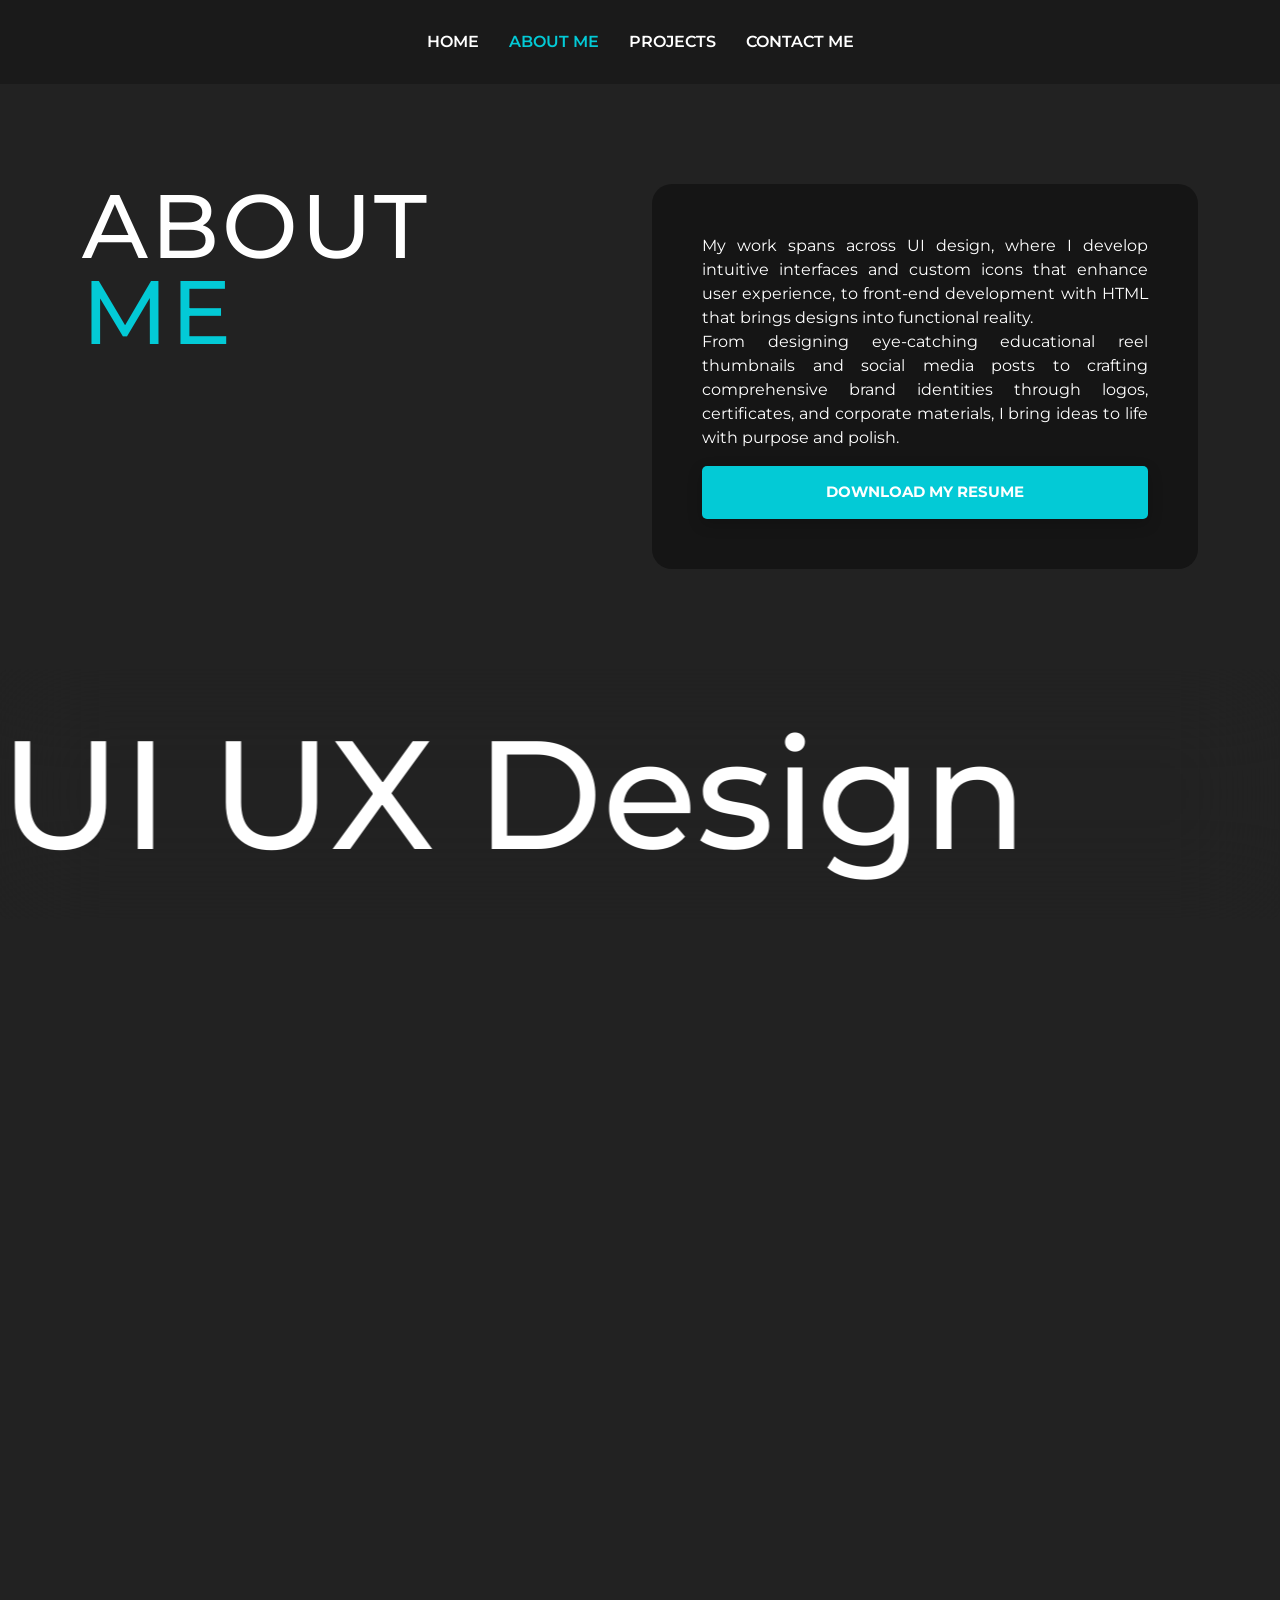
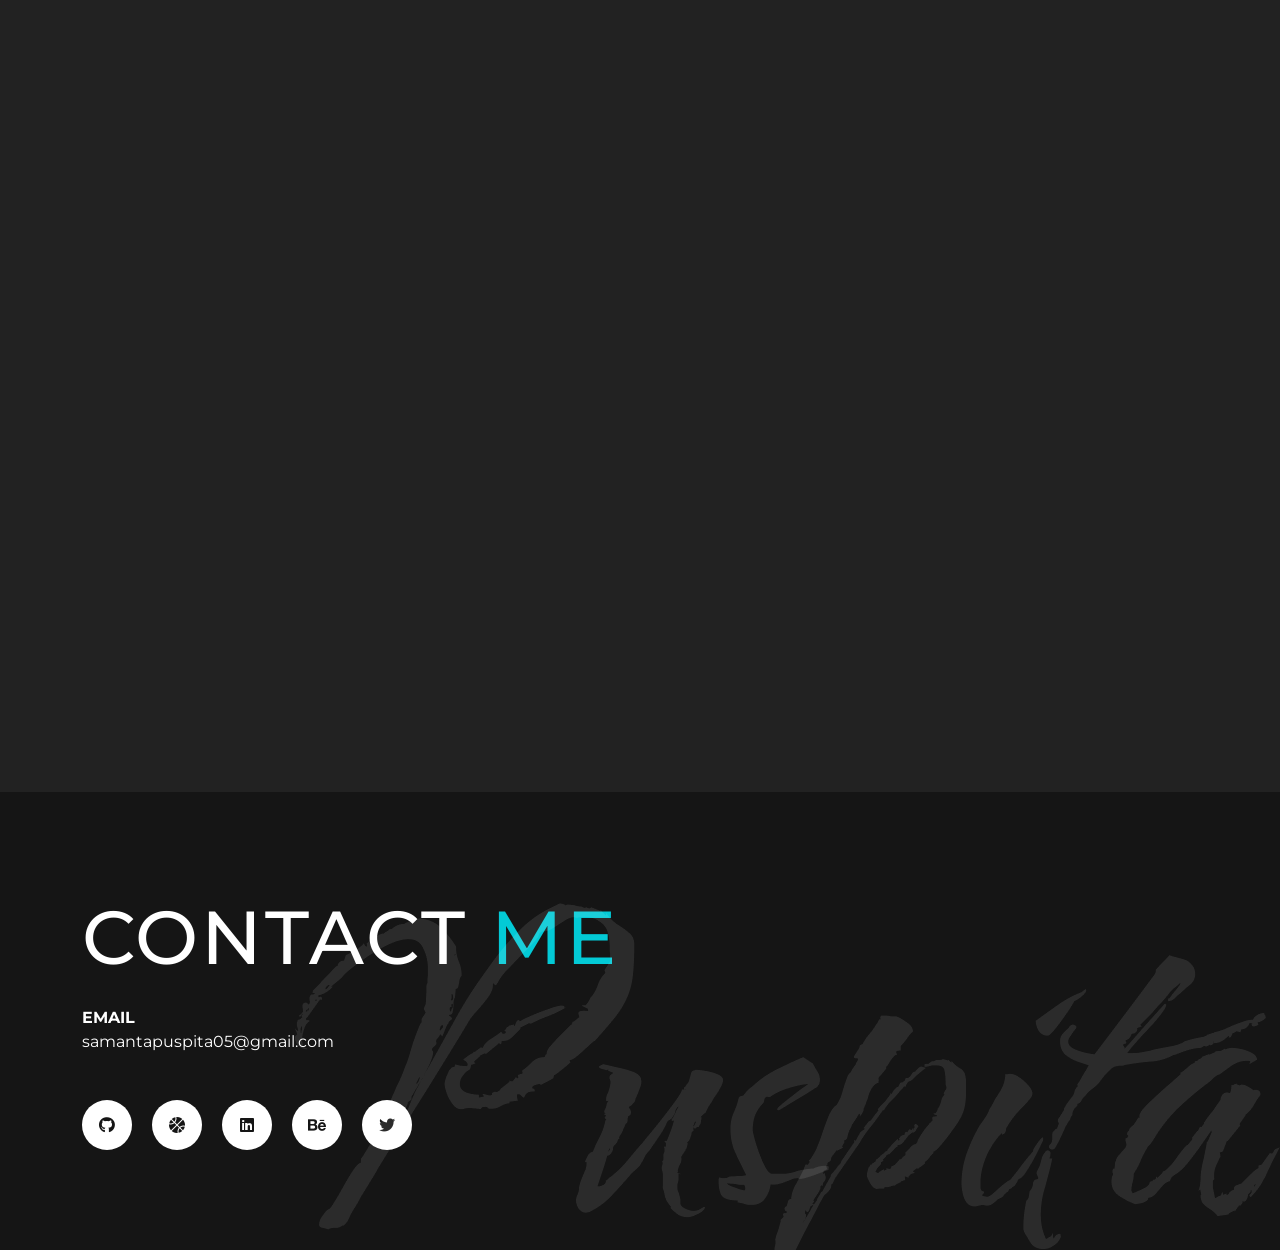
<file: about_me/index.html>
<!DOCTYPE html>
<html lang="en">
<head>
    <meta charset="UTF-8">
    <meta name="viewport" content="width=device-width, initial-scale=1.0">
    <link href="https://cdn.jsdelivr.net/npm/bootstrap@5.3.7/dist/css/bootstrap.min.css" rel="stylesheet" integrity="sha384-LN+7fdVzj6u52u30Kp6M/trliBMCMKTyK833zpbD+pXdCLuTusPj697FH4R/5mcr" crossorigin="anonymous">
    <link rel="stylesheet" href="https://cdn-uicons.flaticon.com/4.0.0/uicons-regular-rounded/css/uicons-regular-rounded.css">
    <link rel="stylesheet" href="assets/css/style.css">
    <link rel="preconnect" href="https://fonts.googleapis.com">
<link rel="preconnect" href="https://fonts.gstatic.com" crossorigin>
<link href="https://fonts.googleapis.com/css2?family=Montserrat:ital,wght@0,100..900;1,100..900&display=swap" rel="stylesheet">
    
    <link href="https://cdnjs.cloudflare.com/ajax/libs/font-awesome/6.0.0/css/all.min.css" rel="stylesheet">
    <link rel="stylesheet" href="https://cdn.jsdelivr.net/npm/swiper@11/swiper-bundle.min.css" />
    <link href="https://unpkg.com/aos@2.3.1/dist/aos.css" rel="stylesheet">

    <title>Portfolio</title>
</head>
<body>
    <!-- ------------------------------------------------------------------------header section start -->
    <section class="header">
      <nav class="navbar navbar-expand-md navbar-light">
        <div class="container">
          <button class="navbar-toggler" type="button" data-bs-toggle="collapse" data-bs-target="#navbarSupportedContent" aria-controls="navbarSupportedContent" aria-expanded="false" aria-label="Toggle navigation">
            <i class="fi fi-rr-bars-staggered"></i>
          </button>
          <div class="collapse navbar-collapse d-flex justify-content-center" id="navbarSupportedContent">
            <button class="btn-close btn-close-white d-md-none" type="button" data-bs-toggle="collapse" data-bs-target="#navbarSupportedContent" aria-controls="#navbarSupportedContent" aria-expanded="false" aria-label="Close navigation"></button>
            <ul class="navbar-nav me-auto mb-2 mb-lg-0">
              <li class="nav-item">
                <a class="nav-link" href="../home.html">HOME</a>
              </li>
              <li class="nav-item">
                <a class="nav-link active" href="index.html">ABOUT ME</a>
              </li>
              <li class="nav-item">
                <a class="nav-link" href="../all-projects.html">PROJECTS</a>
              </li>
              <li class="nav-item">
                <a class="nav-link" href="../contact/index.html">CONTACT ME</a>
              </li>
            </ul>
          </div>
        </div>
      </nav>  
  
    </section>

    <!-- ----------------------------------------------------------------------------about-me -->
    <section>
        <div class="about-me padding">
            <div class="container">
            <div class="row">
                <div class="col-12 col-md-6">
                    <h2 class="head01 experience-hd collab-txt">ABOUT <br><span class="highlight">ME</span></h2>

                </div>
                <div class="col-12 col-md-6" data-aos="fade-up" data-aos-duration="2000">
                    <div class="about-txt">
                        <p>My work spans across UI design, where I develop intuitive interfaces and custom icons that enhance user experience, to front-end development with HTML that brings designs into functional reality.
 <br>                     From designing eye-catching educational reel thumbnails and social media posts to crafting comprehensive brand identities through logos, certificates, and corporate materials, I bring ideas to life with purpose and polish.  </p>

                        <a class="btn01" href="https://drive.google.com/file/d/1CT3Owhg3kUezYxqmbWzbRIC6mVk4_I-d/view?usp=sharing"><span>DOWNLOAD MY RESUME</span></a>


                    </div>

                </div>

            </div>
            </div>

        </div>
    </section>

    <!-- --------------------------------------------------slider -->
    <section>


<section class="base-template">
	<div class="wrapper base-template__wrapper">


		<div class="base-template__content">
			<div class="horizontal-ticker">

				<!-- Horizontal Ticker: Slider RTL -->

				<div id="horizontal-ticker-rtl" class="swiper horizontal-ticker__slider">
					<div class="swiper-wrapper">

						<div class="swiper-slide horizontal-ticker__slide">
                            <h1>Web Design</h1>
						</div>

						<div class="swiper-slide horizontal-ticker__slide">
                            <h1>UI UX Design</h1>
						</div>

						<div class="swiper-slide horizontal-ticker__slide">
                            <h1>Graphics Design</h1>
						</div>

						<div class="swiper-slide horizontal-ticker__slide">
                            <h1>Web Design</h1>
						</div>

						<div class="swiper-slide horizontal-ticker__slide">
                            <h1>UI Design</h1>
						</div>

						<div class="swiper-slide horizontal-ticker__slide">
                            <h1>Graphics Design</h1>
						</div>

						<!-- slides copies -->


						<div class="swiper-slide horizontal-ticker__slide">
                            <h1>Web Design</h1>
						</div>

						<div class="swiper-slide horizontal-ticker__slide">
                            <h1>UI Design</h1>
						</div>

						<div class="swiper-slide horizontal-ticker__slide">
                            <h1>Graphics Design</h1>
						</div>

						<div class="swiper-slide horizontal-ticker__slide">
                            <h1>Web Design</h1>
						</div>

						<div class="swiper-slide horizontal-ticker__slide">
                            <h1>UI Design</h1>
						</div>

						<div class="swiper-slide horizontal-ticker__slide">
                            <h1>Graphics Design</h1>
						</div>

					</div>
				</div>

				
					</div>
				</div>

			</div>
		</div>
	</div>
</section>
    </section>

    <!----------------------------------------------------------------------------------experience -->
     <section>
        <div class="experience padding">
            <div class="container">
                <div class="exp-main" data-aos="fade-up" data-aos-duration="2000">
                    <h2 class="head01">EXPERIENCE</h2>
                        <div class="timeline-item">
                        <div class="timeline-year">2024-present</div>
                        <div class="timeline-title">Tutopia: Assistant Web Designer</div>
                        <div class="timeline-desc">
                            • Built high-fidelity UI screens in Figma for an educational app, organizing reusable components into a design system that kept
visual consistency across product screens. <br>
• Applied visual hierarchy, typography, and color theory to produce structured layouts using grid and spacing systems; followed
mobile-first, responsive design patterns throughout. <br>
• Produced low-to-mid fidelity wireframes for new feature proposals, iterating on feedback before finalizing high-fidelity
designs. <br>
• Mapped user journeys for core student-facing flows and structured information architecture to support intuitive platform
navigation. <br>
• Created custom icons, app tutorial visuals, and branded materials (logos, certificates, ID cards), maintaining consistent visual
identity across digital touchpoints.
                        </div>
                    </div>
                    <!-- <div class="timeline-item">
                        <div class="timeline-year">2021-2023</div>
                        <div class="timeline-title">Junior UI/UX Designer</div>
                        <div class="timeline-desc">
                            Lorem Ipsum is simply dummy text of the printing and typesetting industry. Lorem Ipsum has been the industry's standard dummy text ever since the 1500s.
                        </div>
                    </div> -->
                </div>
            </div>

        </div>
     </section>


         <!----------------------------------------------------------------------------------certification -->
     <section>
        <div class="experience padding">
            <div class="container">
                <div class="exp-main" data-aos="fade-up" data-aos-duration="2000">
                    <h2 class="head01">CERTIFICATION</h2>
                    <!-- <div class="timeline-item">
                        <div class="timeline-year">2026</div>
                        <div class="timeline-title">Google UX Design Professional Certificate</div>
                        <div class="timeline-desc">
                            Google via Coursera
                        </div>
                    </div> -->
        <div class="timeline-item">
            <div class="timeline-year">Apr, 2026</div>
            <div class="timeline-title">
                <a href="https://coursera.org/share/53c9e6522a9c0ade6f2af49d0d5d4319" class="item-link" target="_blank">Google UX Design</a>
            </div>
        </div>
        <div class="timeline-item">
            <div class="timeline-year">Dec, 2025</div>
            <div class="timeline-title">
                <a href="https://coursera.org/share/8bbcbd243922005c5b347957fe8d2461" class="item-link" target="_blank">Build a free website with WordPress</a>
            </div>
        </div>
        <div class="timeline-item">
            <div class="timeline-year">Nov, 2025</div>
            <div class="timeline-title">
                <a href="https://coursera.org/share/2d0f2c0e6aec5eb56a7e17962d7139d6" class="item-link" target="_blank">Getting Started with Microsoft PowerPoint</a>
            </div>
        </div>
        <div class="timeline-item">
            <div class="timeline-year">Nov, 2025</div>
            <div class="timeline-title">
                <a href="https://coursera.org/share/f7363ff96a61f094fe7e802eacb94034" class="item-link" target="_blank">Design Online Course Printables using Canva</a>
            </div>
        </div>
        <div class="timeline-item">
            <div class="timeline-year">Nov, 2025</div>
            <div class="timeline-title">
                <a href="https://coursera.org/share/0dd838d4a162201282aed792d59a4a75" class="item-link" target="_blank">Use Canva to Design Digital Course Collateral</a>
            </div>
        </div>
                    <div class="timeline-item">
                        <div class="timeline-year">Dec, 2024</div>
                        <div class="timeline-title"><a href="https://drive.google.com/file/d/1RZQ-ISp1Y8aMQTDdq3G1m_sGKtQA3amJ/view?usp=sharing" target="_blank">Certificate of Participation: Responsive Web Design (CANVAS '24)</a></div>
                        <div class="timeline-desc">
                            Moople: Institute of Animation and Design
                        </div>
                    </div>
                    <div class="timeline-item">
                        <div class="timeline-year">Mar, 2023 - Jul, 2024</div>
                        <div class="timeline-title"><a href="https://drive.google.com/file/d/1myojcg5CdodEQBXJtDuF98QqLIs9nvRM/view?usp=sharing" target="_blank">Certificate of Completion: Web Design</a></div>
                        <div class="timeline-desc">
                            Moople: Institute of Animation and Design
                        </div>
                    </div>
                </div>
            </div>

        </div>
     </section>

<!-- ------------------------------------------------------------------------------------education -->
     <section>
        <div class="experience padding">
            <div class="container">
                <div class="exp-main" data-aos="fade-up" data-aos-duration="2000">
                    <h2 class="head01">EDUCATION</h2>
                        <div class="timeline-item">
                        <div class="timeline-year">2023-2026</div>
                        <div class="timeline-title">B.Sc in Biological Science</div>
                        <div class="timeline-desc">
                            Completed undergraduate coursework in core biological sciences, including Zoology, Botany, Physiology from Acharya Jagadish Chandra Bose College (Kolkata).
                        </div>
                    </div>
                    <div class="timeline-item">
                        <div class="timeline-year">2021-2023</div>
                        <div class="timeline-title">Higher Secondary</div>
                        <div class="timeline-desc">
                            Completed school-level education with a focus on life sciences. Built a strong foundation in scientific concepts, laboratory basics. Developed discipline and interest in biological research through coursework and practical studies.
                        </div>
                    </div>
                </div>
            </div>

        </div>
     </section>


<!-- Contact Section --> 
    <section id="contact" class="contact-section padding">

        <div class="sign">
            <img src="assets/img/Puspita-sign.png" alt="">
        </div>
        <!-- <div class="cross">
            <img src="assets/img/cross.png" alt="">
        </div> -->
<div class="container">
            
            <div class="row">
                <div class="">
                    <h3 class="head01 mb-4">CONTACT <span class="highlight">ME</span></h3>
                    <p><strong>EMAIL</strong><br>samantapuspita05@gmail.com</p>
                    <div class="row">
                        <div class="col-lg-4 col-md-6 contact-info">
                        <div class="social-icons">
                        <a href="https://github.com/pSam16" class="social-icon" target="_blank">
                            <i class="fa-brands fa-github"></i>
                        </a>
                        <a href="https://dribbble.com/puspita-samanta" class="social-icon">
                            <i class="fa-solid fa-basketball"></i>
                        </a>
                        <a href="https://www.linkedin.com/in/puspita-samanta-562b8a327?utm_source=share&utm_campaign=share_via&utm_content=profile&utm_medium=android_app" class="social-icon" target="_blank">
                            <i class="fab fa-linkedin"></i>
                        </a>
                        <a href="https://www.behance.net/puspita_samanta" class="social-icon">
                            <i class="fab fa-behance"></i>
                        </a>
                        <a href="https://x.com/PuspitaSam16" class="social-icon" target="_blank">
                            <i class="fa-brands fa-twitter"></i>
                        </a>
                    </div>

                        </div>

                    </div>
                    

                </div>
            </div>
        </div>
    </section>


    
         <!-- scroll to top -->

         <div class="contentDiv" id="content">

          <button class="back-to-top" type="button"></button>
          </div>
    
    
  <script src="assets/js/jquery-3.7.1.min.js"></script>
  <script src="https://cdn.jsdelivr.net/npm/bootstrap@5.3.7/dist/js/bootstrap.bundle.min.js" integrity="sha384-ndDqU0Gzau9qJ1lfW4pNLlhNTkCfHzAVBReH9diLvGRem5+R9g2FzA8ZGN954O5Q" crossorigin="anonymous"></script>
  <script src="https://cdn.jsdelivr.net/npm/swiper@11/swiper-bundle.min.js"></script>


  <!-- Initialize Swiper -->
  <script>
document.addEventListener("DOMContentLoaded", () => {
	const isDesktop = () => window.innerWidth > 767.9;

	let gap = 15;

	if (isDesktop()) gap = 0.0285 * window.innerWidth;

	const sliders = [];

	["#horizontal-ticker-rtl", "#horizontal-ticker-ltr"].forEach(
		(query, index) => {
			sliders.push(
				new Swiper(query, {
					loop: true,
					slidesPerView: "auto",
					spaceBetween: gap,
					speed: 8000,
					allowTouchMove: false,
					autoplay: {
						delay: 0,
						reverseDirection: index,
						disableOnInteraction: false
					}
				})
			);
		}
	);

	window.addEventListener("resize", () => {
		isDesktop() ? (gap = 0.0285 * window.innerWidth) : (gap = 15);

		sliders.forEach((slider) => {
			slider.params.spaceBetween = gap;
			slider.update();
		});
	});
});

  </script>


    <script>
  // Back to top
var amountScrolled = 200;
var amountScrolledNav = 25;

$(window).scroll(function() {
  if ( $(window).scrollTop() > amountScrolled ) {
    $('button.back-to-top').addClass('show');
  } else {
    $('button.back-to-top').removeClass('show');
  }
});

$('button.back-to-top').click(function() {
  $('html, body').animate({
    scrollTop: 0
  }, 800);
  return false;
});
</script>


 <script>
        // Project data
        const projectData = {
            project1: {
                title: "Elegant Restaurant Website",
                category: "Web Design",
                client: "Fine Dining Co.",
                duration: "6 weeks",
                technologies: ["HTML5", "CSS3", "JavaScript", "Bootstrap", "PHP"],
                description: "A sophisticated restaurant website featuring an elegant design, online reservation system, and dynamic menu display. The project focused on creating a premium dining experience through digital presence with seamless user interactions and mobile-responsive design.",
                images: [
                    "assets/img/web01/Presentation 1.jpg",
                    "assets/img/web01/Presentation - 2.jpg",
                    "assets/img/web01/Presentation - 3.jpg"
                ]
            },
            project2: {
                title: "Food Delivery Platform",
                category: "Web Design",
                client: "QuickBite Inc.",
                duration: "8 weeks",
                technologies: ["React", "Node.js", "MongoDB", "Express", "Stripe API"],
                description: "A comprehensive food delivery platform connecting restaurants with customers. Features include real-time order tracking, payment integration, restaurant management dashboard, and customer reviews system.",
                images: [
                    "https://images.unsplash.com/photo-1467232004584-a241de8bcf5d?w=800&q=80",
                    "https://images.unsplash.com/photo-1556909114-f6e7ad7d3136?w=800&q=80",
                    "https://images.unsplash.com/photo-1504674900247-0877df9cc836?w=800&q=80"
                ]
            },
            project3: {
                title: "Artisan Cafe Website",
                category: "Web Design",
                client: "The Coffee House",
                duration: "4 weeks",
                technologies: ["WordPress", "Custom CSS", "jQuery", "WooCommerce"],
                description: "A cozy cafe website with online ordering capabilities, event booking system, and blog integration. The design emphasizes the artisan coffee culture with warm colors and engaging visuals.",
                images: [
                    "https://images.unsplash.com/photo-1517248135467-4c7edcad34c4?w=800&q=80",
                    "https://images.unsplash.com/photo-1501339847302-ac426a4a7cbb?w=800&q=80",
                    "https://images.unsplash.com/photo-1442512595331-e89e73853f31?w=800&q=80"
                ]
            },
            project4: {
                title: "Ai Image Generator App",
                category: "UI Design",
                client: "Taste Mobile",
                duration: "10 weeks",
                technologies: ["Figma", "Adobe XD", "Principle", "InVision"],
                description: "AuraSketch aims to democratize creative expression through AI-assisted sketch and image generation, giving artists, hobbyists, and storytellers the ability to visualize ideas instantly. It’s a fusion of art, AI, and social discovery — where creativity meets community.",
                images: [
                    "assets/img/ui01/mob01.jpg",
                    "assets/img/ui01/mob02.jpg",
                    "assets/img/ui01/mob03.jpg"
                ]
            },
            project5: {
                title: "E-commerce App",
                category: "UI Design",
                client: "DataViz Solutions",
                duration: "5 weeks",
                technologies: ["Sketch", "InVision", "Zeplin", "Chart.js"],
                description: "A comprehensive analytics dashboard for restaurant management, featuring sales tracking, customer analytics, inventory management, and performance metrics with interactive charts and graphs.",
                images: [
                    "assets/img/ui02/mob01.jpg",
                    "assets/img/ui02/mob02.jpg",
                    "assets/img/ui02/mob03.jpg"
                ]
            },
            project6: {
                title: "E-commerce App",
                category: "UI Design",
                client: "FreshMarket Online",
                duration: "7 weeks",
                technologies: ["Adobe XD", "Figma", "Protopie", "Principle"],
                description: "E-commerce platform UI design for online food ordering with features like product catalogs, shopping cart, checkout process, and user account management. Focus on conversion optimization and user experience.",
                images: [
                    "assets/img/ui03/mob01.jpg",
                    "assets/img/ui03/mob02.jpg",
                    "assets/img/ui03/mob03.jpg"
                ]
            },
            project7: {
                title: "Restaurant Brand Identity",
                category: "Graphics Design",
                client: "Gourmet Bistro",
                duration: "3 weeks",
                technologies: ["Adobe Illustrator", "Adobe Photoshop", "Adobe InDesign"],
                description: "Complete brand identity design including logo, color palette, typography, business cards, letterheads, and brand guidelines. The design reflects the restaurant's premium positioning and culinary excellence.",
                images: [
                    "https://images.unsplash.com/photo-1565299624946-b28f40a0ca4b?w=800&q=80",
                    "https://images.unsplash.com/photo-1578662996442-48f60103fc96?w=800&q=80",
                    "https://images.unsplash.com/photo-1590736969955-71cc94901144?w=800&q=80"
                ]
            },
            project8: {
                title: "Premium Menu Design",
                category: "Graphics Design",
                client: "The Golden Spoon",
                duration: "2 weeks",
                technologies: ["Adobe InDesign", "Adobe Photoshop", "Adobe Illustrator"],
                description: "Elegant menu design for a fine dining restaurant featuring sophisticated typography, high-quality food photography integration, and premium paper specifications. The design enhances the dining experience through visual storytelling.",
                images: [
                    "https://images.unsplash.com/photo-1590736969955-71cc94901144?w=800&q=80",
                    "https://images.unsplash.com/photo-1565299624946-b28f40a0ca4b?w=800&q=80",
                    "https://images.unsplash.com/photo-1517248135467-4c7edcad34c4?w=800&q=80"
                ]
            },
            project9: {
                title: "Marketing Materials",
                category: "Graphics Design",
                client: "Urban Kitchen",
                duration: "4 weeks",
                technologies: ["Adobe Creative Suite", "Canva Pro", "Figma"],
                description: "Comprehensive marketing materials including posters, flyers, social media graphics, and promotional materials. The design maintains brand consistency while creating engaging visual content for various marketing channels.",
                images: [
                    "https://images.unsplash.com/photo-1578662996442-48f60103fc96?w=800&q=80",
                    "https://images.unsplash.com/photo-1565299624946-b28f40a0ca4b?w=800&q=80",
                    "https://images.unsplash.com/photo-1590736969955-71cc94901144?w=800&q=80"
                ]
            }
        };

        // Filter functionality
        document.addEventListener('DOMContentLoaded', function() {
            const filterBtns = document.querySelectorAll('.filter-btn');
            const portfolioItems = document.querySelectorAll('.portfolio-item');

            filterBtns.forEach(btn => {
                btn.addEventListener('click', () => {
                    // Remove active class from all buttons
                    filterBtns.forEach(b => b.classList.remove('active'));
                    // Add active class to clicked button
                    btn.classList.add('active');

                    const filter = btn.getAttribute('data-filter');

                    portfolioItems.forEach(item => {
                        if (filter === 'all' || item.getAttribute('data-category') === filter) {
                            item.style.display = 'block';
                            // Add animation
                            setTimeout(() => {
                                item.style.opacity = '1';
                                item.style.transform = 'scale(1)';
                            }, 100);
                        } else {
                            item.style.opacity = '0';
                            item.style.transform = 'scale(0.8)';
                            setTimeout(() => {
                                item.style.display = 'none';
                            }, 300);
                        }
                    });
                });
            });

            // Modal functionality
            portfolioItems.forEach(item => {
                item.addEventListener('click', () => {
                    const projectId = item.getAttribute('data-project');
                    const project = projectData[projectId];

                    if (project) {
                        // Update modal content
                        document.getElementById('modalTitle').textContent = project.title;
                        document.getElementById('projectDescription').textContent = project.description;
                        document.getElementById('projectClient').textContent = project.client;
                        document.getElementById('projectDuration').textContent = project.duration;
                        document.getElementById('projectCategory').textContent = project.category;

                        // Update carousel images
                        const carouselInner = document.getElementById('carouselInner');
                        carouselInner.innerHTML = '';

                        project.images.forEach((image, index) => {
                            const carouselItem = document.createElement('div');
                            carouselItem.className = `carousel-item ${index === 0 ? 'active' : ''}`;
                            carouselItem.innerHTML = `<img src="${image}" alt="${project.title} - View ${index + 1}">`;
                            carouselInner.appendChild(carouselItem);
                        });

                        // Update tech stack
                        const techStack = document.getElementById('techStack');
                        techStack.innerHTML = '';
                        project.technologies.forEach(tech => {
                            const techTag = document.createElement('span');
                            techTag.className = 'tech-tag';
                            techTag.textContent = tech;
                            techStack.appendChild(techTag);
                        });

                        // Show modal
                        const modal = new bootstrap.Modal(document.getElementById('projectModal'));
                        modal.show();
                    }
                });
            });
        });
    </script>

    <script>
        // Smooth scrolling for navigation links
        document.querySelectorAll('a[href^="#"]').forEach(anchor => {
            anchor.addEventListener('click', function (e) {
                e.preventDefault();
                const target = document.querySelector(this.getAttribute('href'));
                if (target) {
                    target.scrollIntoView({
                        behavior: 'smooth',
                        block: 'start'
                    });
                }
            });
        });

        // Navbar background on scroll
        window.addEventListener('scroll', function() {
            const navbar = document.querySelector('.navbar');
            if (window.scrollY > 50) {
                navbar.style.backgroundColor = 'rgba(26, 26, 26, 0.95)';
            } else {
                navbar.style.backgroundColor = 'rgba(26, 26, 26, 0.95)';
            }
        });
    </script>
    <script src="https://unpkg.com/aos@2.3.1/dist/aos.js"></script>
    <script>
      AOS.init();
    </script>


</body>
</html>
</file>
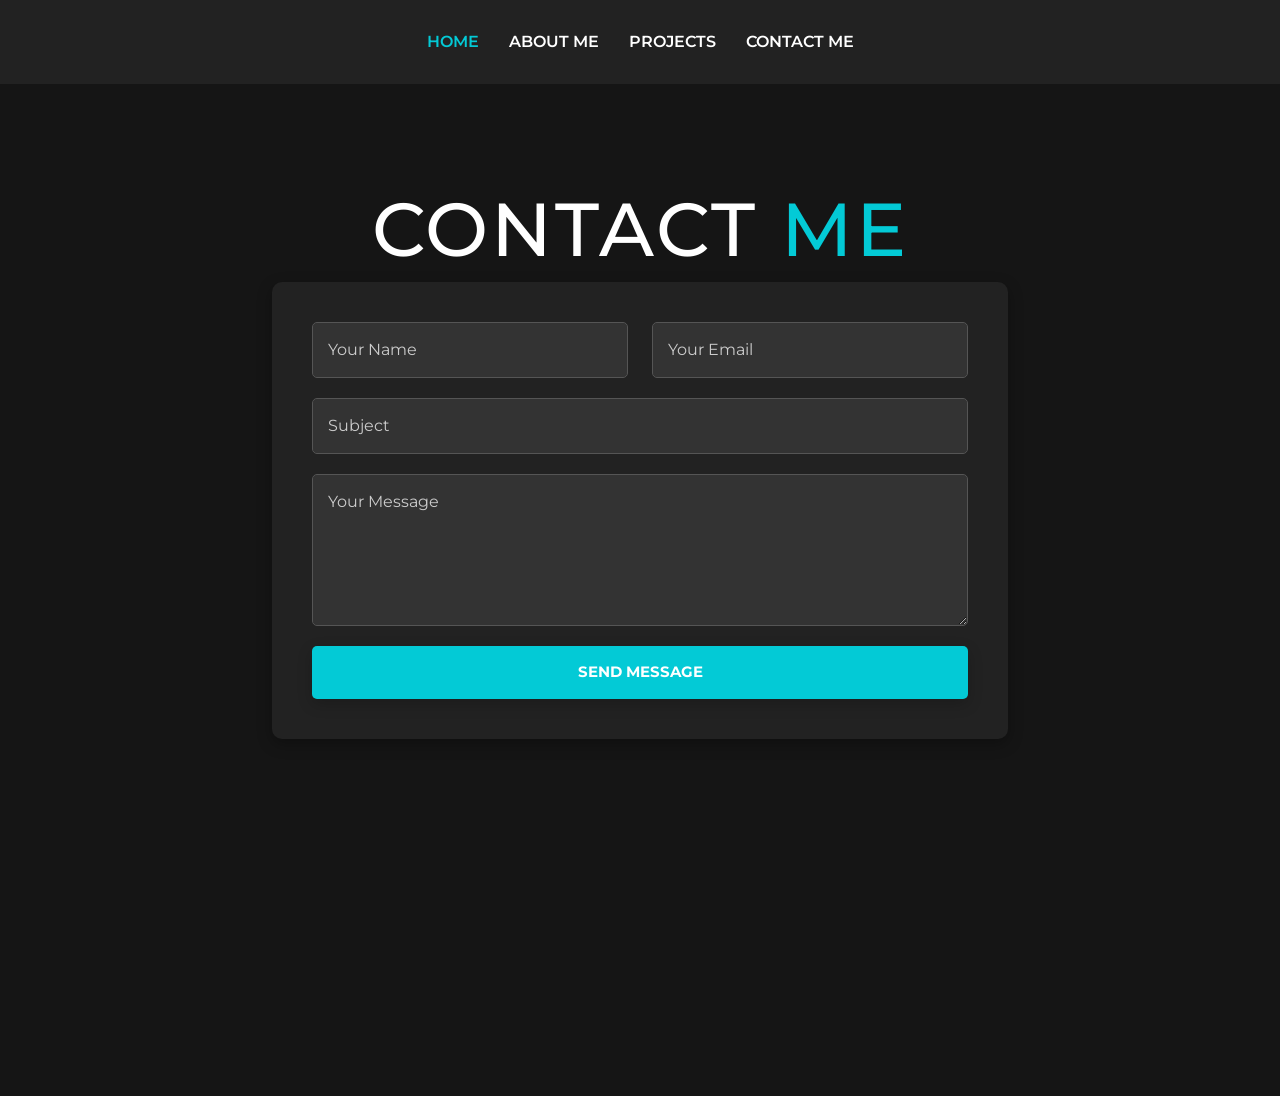
<file: contact/index.html>
<!DOCTYPE html>
<html lang="en">
<head>
    <meta charset="UTF-8">
    <meta name="viewport" content="width=device-width, initial-scale=1.0">
    <link href="https://cdn.jsdelivr.net/npm/bootstrap@5.3.7/dist/css/bootstrap.min.css" rel="stylesheet" integrity="sha384-LN+7fdVzj6u52u30Kp6M/trliBMCMKTyK833zpbD+pXdCLuTusPj697FH4R/5mcr" crossorigin="anonymous">
    <link rel="stylesheet" href="https://cdn-uicons.flaticon.com/4.0.0/uicons-regular-rounded/css/uicons-regular-rounded.css">
    <link rel="stylesheet" href="assets/css/style.css">
    <link rel="preconnect" href="https://fonts.googleapis.com">
<link rel="preconnect" href="https://fonts.gstatic.com" crossorigin>
<link href="https://fonts.googleapis.com/css2?family=Montserrat:ital,wght@0,100..900;1,100..900&display=swap" rel="stylesheet">
    
    <link href="https://cdnjs.cloudflare.com/ajax/libs/font-awesome/6.0.0/css/all.min.css" rel="stylesheet">
    <link href="https://unpkg.com/aos@2.3.1/dist/aos.css" rel="stylesheet">

    <title>Contact Me - Portfolio</title>
</head>
<body>
    <!-- ------------------------------------------------------------------------header section start -->
    <section class="header">
      <nav class="navbar navbar-expand-md navbar-light">
        <div class="container">
          <button class="navbar-toggler" type="button" data-bs-toggle="collapse" data-bs-target="#navbarSupportedContent" aria-controls="navbarSupportedContent" aria-expanded="false" aria-label="Toggle navigation">
            <i class="fi fi-rr-bars-staggered"></i>
          </button>
          <div class="collapse navbar-collapse d-flex justify-content-center" id="navbarSupportedContent">
            <button class="btn-close btn-close-white d-md-none" type="button" data-bs-toggle="collapse" data-bs-target="#navbarSupportedContent" aria-controls="navbarSupportedContent" aria-expanded="false" aria-label="Close navigation"></button>
            <ul class="navbar-nav me-auto mb-2 mb-lg-0">
              <li class="nav-item">
                <a class="nav-link active" aria-current="page" href="../home.html">HOME</a>
              </li>
              <li class="nav-item">
                <a class="nav-link" href="../about_me/index.html">ABOUT ME</a>
              </li>
              <li class="nav-item">
                <a class="nav-link" href="../projects/index.html">PROJECTS</a>
              </li>
              <li class="nav-item">
                <a class="nav-link" href="contact/index.html">CONTACT ME</a>
              </li>
            </ul>
          </div>
        </div>
      </nav>  
  
    </section>

    <!-- Contact Section -->
    <section class="contact-section padding">
        <div class="container">
            <h2 class="head01 text-center">CONTACT <span class="highlight">ME</span></h2>
            <div class="row justify-content-center">
                <div class="col-lg-8">
                    <div class="contact-form" data-aos="fade-up" data-aos-duration="2000">
                        <form action="#" method="post">
                            <div class="row">
                                <div class="col-md-6">
                                    <div class="form-group">
                                        <input type="text" class="form-control" placeholder="Your Name" required>
                                    </div>
                                </div>
                                <div class="col-md-6">
                                    <div class="form-group">
                                        <input type="email" class="form-control" placeholder="Your Email" required>
                                    </div>
                                </div>
                            </div>
                            <div class="form-group">
                                <input type="text" class="form-control" placeholder="Subject" required>
                            </div>
                            <div class="form-group">
                                <textarea class="form-control" rows="5" placeholder="Your Message" required></textarea>
                            </div>
                            <button type="submit" class="btn01">SEND MESSAGE</button>
                        </form>
                    </div>
                </div>
            </div>
            
            <div class="row justify-content-center mt-5">
                <div class="col-lg-6" data-aos="fade-up" data-aos-duration="2000">
                    <div class="contact-info text-center">
                        <h3 class="highlight mb-4">Get In Touch</h3>
                            <p><strong>EMAIL :</strong>
                            samantapuspita05@gmail.com</p>
                        <div class="social-icons">
                        <a href="https://github.com/pSam16" class="social-icon" target="_blank">
                            <i class="fa-brands fa-github"></i>
                        </a>
                        <a href="https://dribbble.com/puspita-samanta" class="social-icon">
                            <i class="fa-solid fa-basketball"></i>
                        </a>
                        <a href="https://www.linkedin.com/in/puspita-samanta-562b8a327?utm_source=share&utm_campaign=share_via&utm_content=profile&utm_medium=android_app" class="social-icon" target="_blank">
                            <i class="fab fa-linkedin"></i>
                        </a>
                        <a href="https://www.behance.net/puspita_samanta" class="social-icon">
                            <i class="fab fa-behance"></i>
                        </a>
                        <a href="https://x.com/PuspitaSam16" class="social-icon" target="_blank">
                            <i class="fa-brands fa-twitter"></i>
                        </a>
                    </div>
                    </div>
                </div>
            </div>
        </div>
    </section>

    <script src="assets/js/jquery-3.7.1.min.js"></script>
    <script src="https://cdn.jsdelivr.net/npm/bootstrap@5.3.7/dist/js/bootstrap.bundle.min.js" integrity="sha384-ndDqU0Gzau9qJ1lfW4pNLlhNTkCfHzAVBReH9diLvGRem5+R9g2FzA8ZGN954O5Q" crossorigin="anonymous"></script>
    <script src="https://unpkg.com/aos@2.3.1/dist/aos.js"></script>
    <script>
      AOS.init();
    </script>
</body>
</html>
</file>
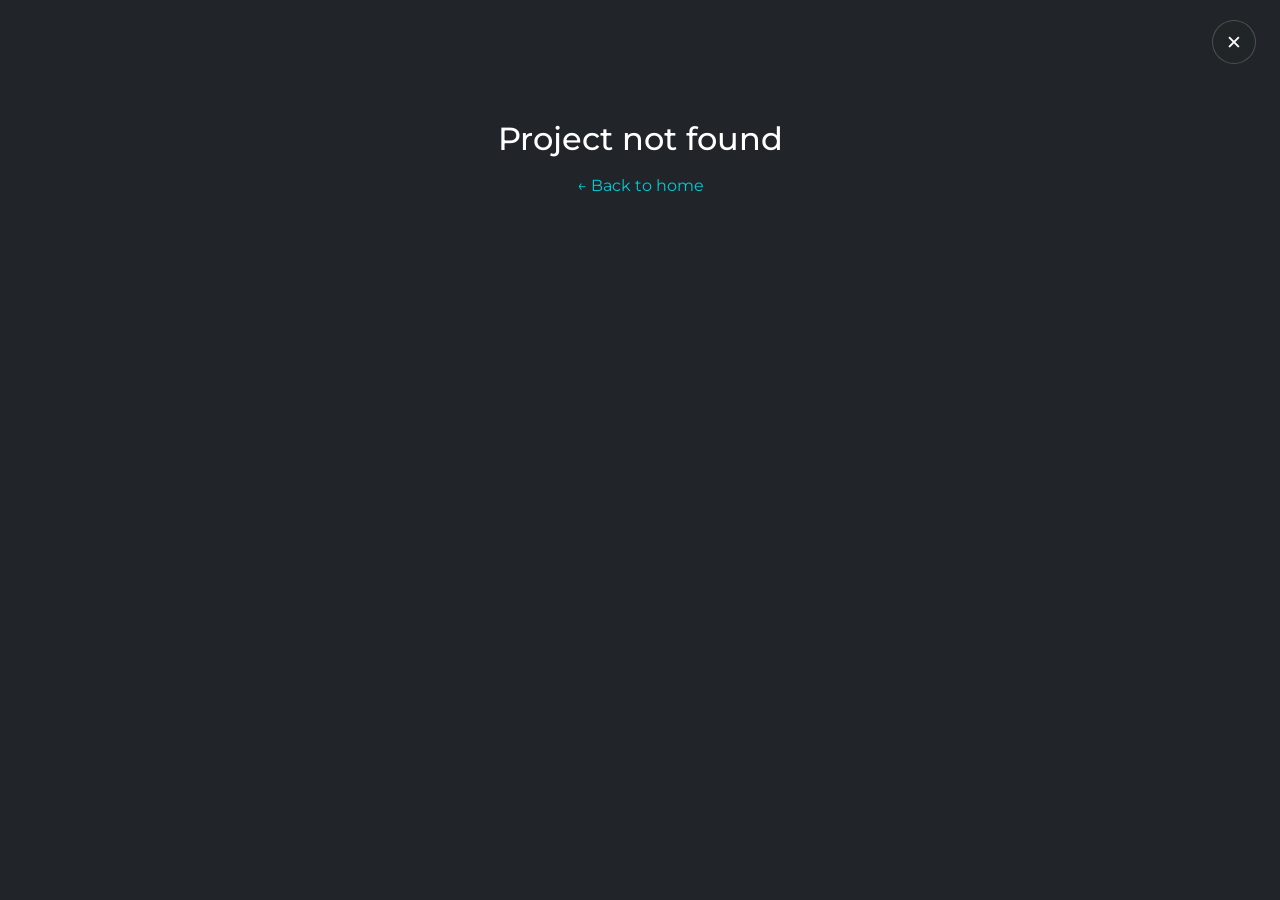
<file: project-detail.html>
<!DOCTYPE html>
<html lang="en">
<head>
    <meta charset="UTF-8">
    <meta name="viewport" content="width=device-width, initial-scale=1.0">
    <link href="https://cdn.jsdelivr.net/npm/bootstrap@5.3.7/dist/css/bootstrap.min.css" rel="stylesheet" integrity="sha384-LN+7fdVzj6u52u30Kp6M/trliBMCMKTyK833zpbD+pXdCLuTusPj697FH4R/5mcr" crossorigin="anonymous">
    <link rel="stylesheet" href="https://cdn-uicons.flaticon.com/4.0.0/uicons-regular-rounded/css/uicons-regular-rounded.css">
    <link rel="preconnect" href="https://fonts.googleapis.com">
    <link rel="preconnect" href="https://fonts.gstatic.com" crossorigin>
    <link href="https://fonts.googleapis.com/css2?family=Montserrat:ital,wght@0,100..900;1,100..900&display=swap" rel="stylesheet">
    <link href="https://cdnjs.cloudflare.com/ajax/libs/font-awesome/6.0.0/css/all.min.css" rel="stylesheet">
    <link href="https://unpkg.com/aos@2.3.1/dist/aos.css" rel="stylesheet">
    <title>Project Detail</title>
    <style>
        * { margin: 0; padding: 0; box-sizing: border-box; }

        body {
            background-color: #212529;
            font-family: "Montserrat", sans-serif;
            color: #fff;
        }

        a { color: #fff; text-decoration: none; }
        ul { list-style: none; padding-left: 0; }

        /* ── Navbar ── */
        .header {
            background-color: #212529;
            position: sticky;
            top: 0;
            z-index: 1000;
            transition: background 0.3s ease, backdrop-filter 0.3s ease, box-shadow 0.3s ease;
        }
        .header.scrolled {
            background: rgba(33, 37, 41, 0.6) !important;
            backdrop-filter: blur(18px);
            -webkit-backdrop-filter: blur(18px);
            box-shadow: 0 4px 24px rgba(0,0,0,0.35);
        }
        .navbar { font-weight: 600; padding: 15px 0; }
        .nav-link { color: #fff !important; padding: 15px !important; }
        .nav-link:hover { color: #03CAD6 !important; }
        .navbar-light .navbar-nav .nav-link.active { color: #03CAD6 !important; }
        .dropdown-menu {
            background-color: #2c3035;
            border: 1px solid rgba(255,255,255,0.1);
        }
        .dropdown-item { color: #fff; }
        .dropdown-item:hover { background-color: rgba(3,202,214,0.12); color: #03CAD6; }
        .navbar-toggler { border: none; background-color: #03CAD6; color: #fff; }

        /* ── Page container ── */
        .detail-page {
            width: 100%;
        }

        /* ── Text container (constrained) ── */
        .detail-text {
            max-width: 860px;
            margin: 0 auto;
            padding: 60px 24px 56px;
        }

        /* ── Description block ── */
        .detail-meta {
            font-size: 0.7rem;
            letter-spacing: 3px;
            text-transform: uppercase;
            color: rgba(255,255,255,0.35);
            margin-bottom: 16px;
        }

        .detail-title {
            font-size: clamp(2rem, 5vw, 3.2rem);
            font-weight: 700;
            line-height: 1.15;
            margin-bottom: 24px;
            color: #fff;
        }

        .detail-desc {
            font-size: 1rem;
            line-height: 1.9;
            color: rgba(255,255,255,0.55);
            margin-bottom: 48px;
        }

        /* ── Details row ── */
        .detail-row {
            display: flex;
            gap: 48px;
            flex-wrap: wrap;
            padding: 28px 0;
            border-top: 1px solid rgba(255,255,255,0.08);
            border-bottom: 1px solid rgba(255,255,255,0.08);
            margin-bottom: 60px;
            justify-content: space-between;

        }

        .detail-col {
            display: flex;
            flex-direction: column;
            gap: 8px;
        }

        .detail-label {
            font-size: 0.65rem;
            letter-spacing: 2.5px;
            text-transform: uppercase;
            color: rgba(255,255,255,0.3);
        }

        .detail-value {
            font-size: 0.95rem;
            font-weight: 500;
            color: #fff;
        }

        .tech-stack {
            display: flex;
            flex-wrap: wrap;
            gap: 8px;
        }

        .tech-tag {
            background: rgba(3, 202, 214, 0.1);
            color: #03CAD6;
            border: 1px solid rgba(3, 202, 214, 0.3);
            padding: 4px 14px;
            border-radius: 20px;
            font-size: 0.78rem;
            font-weight: 500;
        }

        /* ── Images (full screen width) ── */
        .detail-images {
            display: flex;
            flex-direction: column;
            gap: 0;
        }

        .detail-images img {
            width: 100%;
            display: block;
        }

        /* ── Next project sticky scroll zone ── */
        .next-scroll-zone {
            position: relative;
            height: 280vh; /* extra height = scroll room while panel is sticky */
        }

        .next-project-panel {
            position: sticky;
            top: 0;
            height: 100vh;
            background: #f5f0eb;
            display: flex;
            align-items: center;
            justify-content: center;
        }

        .next-project-inner {
            text-align: center;
        }

        .next-project-heading {
            font-size: clamp(3rem, 10vw, 7rem);
            font-weight: 700;
            color: #1a1a1a;
            letter-spacing: -2px;
            line-height: 1;
            margin-bottom: 24px;
        }

        .next-project-scroll {
            font-size: 0.85rem;
            color: #999;
            letter-spacing: 1.5px;
            margin-bottom: 20px;
        }

        /* Progress bar line */
        .next-project-line {
            width: 180px;
            height: 1px;
            background: #ddd;
            margin: 0 auto;
            overflow: hidden;
        }

        .next-project-progress {
            height: 100%;
            width: 0%;
            background: #1a1a1a;
            transition: width 0.08s linear;
        }

        /* ── Scroll down indicator ── */
        .scroll-indicator {
            display: flex;
            flex-direction: column;
            align-items: center;
            gap: 10px;
            cursor: pointer;
            margin: 0 auto 60px;
            width: fit-content;
            color: rgba(255,255,255,0.35);
            font-size: 0.65rem;
            letter-spacing: 3px;
            text-transform: uppercase;
            transition: color 0.25s;
            user-select: none;
        }
        .scroll-indicator:hover { color: #03CAD6; }
        .scroll-arrow-wrap {
            display: flex;
            flex-direction: column;
            gap: 4px;
        }
        .scroll-arrow {
            width: 10px;
            height: 10px;
            border-right: 2px solid currentColor;
            border-bottom: 2px solid currentColor;
            transform: rotate(45deg);
            animation: scrollBounce 1.5s ease-in-out infinite;
        }
        .scroll-arrow:nth-child(2) { animation-delay: 0.2s; opacity: 0.6; }
        .scroll-arrow:nth-child(3) { animation-delay: 0.4s; opacity: 0.3; }
        @keyframes scrollBounce {
            0%, 100% { transform: rotate(45deg) translate(0, 0); opacity: 1; }
            50%       { transform: rotate(45deg) translate(3px, 3px); }
        }

        /* ── 404 state ── */
        .not-found {
            text-align: center;
            padding: 120px 24px;
            color: rgba(255,255,255,0.4);
        }
        .not-found h2 { font-size: 2rem; margin-bottom: 16px; color: #fff; }

        /* ── Close button ── */
        .close-btn {
            position: fixed;
            top: 20px;
            right: 24px;
            z-index: 2000;
            width: 44px;
            height: 44px;
            border-radius: 50%;
            border: 1px solid rgba(255,255,255,0.2);
            background: rgba(33, 37, 41, 0.7);
            backdrop-filter: blur(10px);
            -webkit-backdrop-filter: blur(10px);
            color: #fff;
            font-size: 1.2rem;
            display: flex;
            align-items: center;
            justify-content: center;
            cursor: pointer;
            transition: background 0.2s, border-color 0.2s, transform 0.2s;
            text-decoration: none;
        }
        .close-btn:hover {
            background: rgba(3, 202, 214, 0.2);
            border-color: #03CAD6;
            color: #03CAD6;
            transform: scale(1.08);
        }

        /* ── Tablet ── */
        @media (max-width: 768px) {
            .detail-text {
                padding: 40px 20px 40px;
            }
            .detail-row {
                gap: 28px;
            }
            .close-btn {
                top: 14px;
                right: 16px;
                width: 38px;
                height: 38px;
                font-size: 1rem;
            }
            .next-project-heading {
                letter-spacing: -1px;
                padding: 0 20px;
            }
        }

        /* ── Mobile ── */
        @media (max-width: 576px) {
            .detail-text {
                padding: 28px 16px 28px;
            }
            .detail-meta {
                font-size: 0.62rem;
                letter-spacing: 2px;
            }
            .detail-title {
                font-size: 1.5rem;
                margin-bottom: 16px;
            }
            .detail-desc {
                font-size: 0.88rem;
                line-height: 1.75;
                margin-bottom: 28px;
            }
            .detail-row {
                flex-direction: column;
                gap: 20px;
                padding: 20px 0;
                margin-bottom: 36px;
            }
            .detail-col {
                width: 100%;
            }
            .tech-tag {
                font-size: 0.72rem;
                padding: 3px 10px;
            }
            .close-btn {
                top: 10px;
                right: 12px;
                width: 32px;
                height: 32px;
                font-size: 0.85rem;
            }
            .scroll-indicator {
                margin: 0 auto 36px;
                font-size: 0.6rem;
            }
            .next-project-heading {
                font-size: clamp(2rem, 12vw, 3.5rem);
                letter-spacing: 0;
                padding: 0 16px;
            }
            .next-project-line {
                width: 100px;
            }
            .not-found {
                padding: 80px 20px;
            }
            .not-found h2 {
                font-size: 1.4rem;
            }
        }
    </style>
</head>
<body>

    <!-- Navbar -->


    <!-- Close button -->
    <a class="close-btn" id="closeBtn" href="all-projects.html" aria-label="Close project">&#x2715;</a>

    <!-- Page content -->
    <div class="detail-page" id="detailPage">
        <!-- Populated by JS -->
    </div>

    <script src="assets/js/jquery-3.7.1.min.js"></script>
    <script src="https://cdn.jsdelivr.net/npm/bootstrap@5.3.7/dist/js/bootstrap.bundle.min.js" integrity="sha384-ndDqU0Gzau9qJ1lfW4pNLlhNTkCfHzAVBReH9diLvGRem5+R9g2FzA8ZGN954O5Q" crossorigin="anonymous"></script>
    <script src="assets/js/project-data.js"></script>
    <script>
        // Close button: go back if possible, else fall back to all-projects
        document.getElementById('closeBtn').addEventListener('click', function(e) {
            if (window.history.length > 1) {
                e.preventDefault();
                window.history.back();
            }
        });

        // Hide the project close button while the mobile navbar is open so it
        // doesn't block the Bootstrap ✕ inside the expanded menu
        const navCollapseEl = document.getElementById('navbarSupportedContent');
        const closeBtn      = document.getElementById('closeBtn');
        //navCollapseEl.addEventListener('show.bs.collapse',   () => closeBtn.style.display = 'none');
        //navCollapseEl.addEventListener('hidden.bs.collapse', () => closeBtn.style.display = 'flex');

        // Close the mobile navbar when a nav-link is tapped, without
        // re-initializing Bootstrap's Collapse (which broke link navigation)
        document.querySelectorAll('.nav-link').forEach(link => {
            link.addEventListener('click', () => {
                const navEl = document.getElementById('navbarSupportedContent');
                const instance = bootstrap.Collapse.getInstance(navEl);
                if (instance) instance.hide();
            });
        });

        // Sticky glass navbar
        window.addEventListener('scroll', function () {
            document.querySelector('.header').classList.toggle('scrolled', window.scrollY > 60);
        });

        const projectOrder = ['project1','project2','project3','project4','project5','project6','project7','project8'];

        function getNextId(currentId) {
            const idx = projectOrder.indexOf(currentId);
            return (idx !== -1 && idx < projectOrder.length - 1) ? projectOrder[idx + 1] : null;
        }

        function buildProjectHTML(proj, imgId) {
            const techTags = proj.technologies.map(t => `<span class="tech-tag">${t}</span>`).join('');
            const images   = proj.images.map(src => `<img src="${src}" alt="${proj.title}">`).join('');
            return `
                <div class="detail-text">
                    <p class="detail-meta">${proj.category} / ${proj.year}</p>
                    <h1 class="detail-title">${proj.title}</h1>
                    <p class="detail-desc">${proj.description}</p>
                    <div class="detail-row">
                        <div class="detail-col">
                            <span class="detail-label">Client</span>
                            <span class="detail-value">${proj.client}</span>
                        </div>
                        <div class="detail-col">
                            <span class="detail-label">Duration</span>
                            <span class="detail-value">${proj.duration}</span>
                        </div>
                        <div class="detail-col">
                            <span class="detail-label">Tools</span>
                            <div class="tech-stack">${techTags}</div>
                        </div>
                    </div>
                    <div class="scroll-indicator" data-target="${imgId}">
                        <span>Scroll</span>
                        <div class="scroll-arrow-wrap">
                            <div class="scroll-arrow"></div>
                            <div class="scroll-arrow"></div>
                            <div class="scroll-arrow"></div>
                        </div>
                    </div>
                </div>
                <div class="detail-images" id="${imgId}">${images}</div>`;
        }

        function appendNextTeaser(nextId, container) {
            const uid = 'prog_' + nextId;

            // Scroll zone: tall enough to give scroll room while panel sticks
            const zone = document.createElement('div');
            zone.className = 'next-scroll-zone';
            zone.innerHTML = `
                <div class="next-project-panel">
                    <div class="next-project-inner">
                        <h2 class="next-project-heading">Next project</h2>
                        <p class="next-project-scroll">Keep Scrolling</p>
                        <div class="next-project-line">
                            <div class="next-project-progress" id="${uid}"></div>
                        </div>
                    </div>
                </div>`;
            container.appendChild(zone);

            let loaded = false;

            function onScroll() {
                const rect  = zone.getBoundingClientRect();
                const total = zone.offsetHeight - window.innerHeight; // scrollable distance
                const scrolled = -rect.top;
                const pct = Math.min(Math.max(scrolled / total, 0), 1);

                const bar = document.getElementById(uid);
                if (bar) bar.style.width = (pct * 100) + '%';

                if (pct >= 1 && !loaded) {
                    loaded = true;
                    window.removeEventListener('scroll', onScroll);

                    const proj = projectData[nextId];
                    if (!proj) return;

                    window.history.replaceState({}, '', `project-detail.html?id=${nextId}`);
                    document.title = proj.title + ' — Portfolio';

                    const imgId = 'imgs_' + nextId;
                    const section = document.createElement('div');
                    section.innerHTML = buildProjectHTML(proj, imgId);
                    container.appendChild(section);
                    bindScrollIndicators(section);

                    const furtherNext = getNextId(nextId);
                    if (furtherNext) appendNextTeaser(furtherNext, container);
                }
            }

            window.addEventListener('scroll', onScroll, { passive: true });
        }

        function bindScrollIndicators(root) {
            root.querySelectorAll('.scroll-indicator').forEach(el => {
                el.addEventListener('click', () => {
                    const target = document.getElementById(el.dataset.target);
                    if (target) target.scrollIntoView({ behavior: 'smooth', block: 'start' });
                });
            });
        }

        // ── Initial render ──
        const params  = new URLSearchParams(window.location.search);
        const id      = params.get('id');
        const project = projectData[id];
        const page    = document.getElementById('detailPage');

        if (!project) {
            page.innerHTML = `
                <div class="not-found">
                    <h2>Project not found</h2>
                    <p><a href="home.html" style="color:#03CAD6;">← Back to home</a></p>
                </div>`;
        } else {
            document.title = project.title + ' — Portfolio';
            page.innerHTML = buildProjectHTML(project, 'imgs_initial');
            bindScrollIndicators(page);

            const nextId = getNextId(id);
            if (nextId) appendNextTeaser(nextId, page);
        }
    </script>
    <script src="https://unpkg.com/aos@2.3.1/dist/aos.js"></script>
    <script>
      AOS.init();
    </script>
</body>
</html>
</file>
<file: about_me/assets/css/style.css>
*{
    margin: 0;
    padding: 0;
}

body{
    background-color: #222222;
    font-family: "Montserrat", sans-serif;
}
.owl-dots{
    display: none;
}
.owl-nav{
    display: none;
}
.padding{
    padding: 100px 0;
}
.align-row{
    align-items: center;
}
p{
    color: #fff;
    text-align: justify;
}
img{
    width: 100%;
}
a{
    color: #fff;
    text-decoration: none;
    font-weight: 400;
}
ul{
    list-style-type: none;
    padding-left: 0 !important;

}
.sub-hd{
    font-size: 24px;
    color: #4f5de4;
    margin-bottom: 20px;
}
.hd{
    color: #fff;
    font-size: 40px;
    font-weight: 700;
    margin-bottom: 40px;
}
.para{
    color: #f1f2fd;
    font-size: 16px;
}
/*--------------------------------------------------- header section start */
.header{
    background-color: #222222;
}
.navbar-brand img{
    width: 35%;
}
.navbar {
    font-weight: 600;
    padding: 15px 0px;
}
.navbar-light .navbar-nav .nav-link.active {
    color:#03CAD6 !important;
}
.nav-link {
    color:#fff !important;
    padding: 15px !important;
}
.nav-link:hover{
    color: #03CAD6 !important;
  }
/* .d-flex{
    align-items: center;
}
.d-flex a{
    margin: 0 10px;
    color: #fff;
} */
 .me-auto {
    margin-right: 0 !important;
}


.head01{
    color: #fff;
    font-size: 75px;
    font-weight: 500 !important;
    letter-spacing: 3px;
}

.highlight{
    color: #03CAD6;
}
.btn01 {
  border: none;
  display: block;
  text-align: center;
  cursor: pointer;
  text-transform: uppercase;
  outline: none;
  overflow: hidden;
  position: relative;
  color: #fff;
  font-weight: 700;
  font-size: 15px;
  background-color: #03CAD6;
  padding: 15px 50px;
  box-shadow: 0 5px 15px rgba(0,0,0,0.20);
  border-radius: 5px;
}


/* --------------------------------------ABOUT------ */

.about-txt {
    background-color: #151515;
    padding: 50px;
    border-radius: 20px;
}




/* -----------------------------------------experience */
.exp-main{
    background-color: #151515;
    padding: 50px;
    border-radius: 20px; 
}
.exp-main .head01{
    text-align: center;
}


.timeline-item {
    background-color: #151515;
    border: 1px solid #03CAD6;
    padding: 20px;
    margin-bottom: 20px;
    border-radius: 10px;
    }

.timeline-year {
    color: #fff;
   font-weight: bold;
    font-size: 1.2rem;
    }

.timeline-title {
    color: #fff;
    font-size: 1.3rem;
    font-weight: bold;
    margin: 10px 0;
}

.timeline-title a {
    color: #fff;
    font-weight: bold;
    transition: color 0.3s ease;
}

.timeline-title a:hover {
    color: #03CAD6;
}

.timeline-desc {
    color: #fff;
     line-height: 1.6;
}

/*--------------------------------------------------- Responsive Design */

/* Extra small devices (phones, 576px and down) */
@media (max-width: 575.98px) {
    .head01 {
        font-size: 35px;
        letter-spacing: 2px;
    }
    
    .banner {
        height: 400px;
        background-position: center center;
        background-attachment: scroll;
    }
    
    .ban-back {
        width: 80%;
        right: 10%;
        bottom: 0;
        max-width: 300px;
    }
    
    .ban-text01 {
        left: 50%;
        bottom: 20%;
        transform: translateX(-50%);
        text-align: center;
    }
    
    .about-bx img {
        width: 90%;
    }
    
    .abt-bx {
        padding: 50px 0;
    }
    
    .about-text p {
        font-size: 14px;
    }
    
    .btn01 {
        width: 80%;
        padding: 12px 30px;
        font-size: 14px;
        min-height: 44px; /* Touch target size */
    }
    
    .experience-section {
        padding: 50px 0;
    }
    
    .timeline-item {
        padding: 15px;
    }
    
    .timeline-year {
        font-size: 1rem;
    }
    
    .timeline-title {
        font-size: 1.1rem;
    }
    
    .progress {
        width: 120px;
        height: 120px;
        line-height: 120px;
    }
    
    .progress > span {
        width: 50%;
        height: 100%;
    }
    
    .progress .progress-bar {
        border-width: 5px;
    }
    
    .progress .progress-value div {
        font-size: 14px;
    }
    
    .progress-name {
        font-size: 12px;
        margin-top: 10px;
    }
    
    .tool-icon {
        width: 50px;
        height: 50px;
        margin: 10px;
    }
    
    .filter-buttons {
        flex-wrap: wrap;
        gap: 8px;
        padding: 0 10px;
    }
    
    .filter-btn {
        padding: 8px 16px;
        font-size: 0.85rem;
        min-height: 44px; /* Touch target size */
    }
    
    .portfolio-grid {
        grid-template-columns: 1fr;
        gap: 15px;
        padding: 0 10px;
    }
    
    .portfolio-item {
        min-height: unset;
    }
    
    .project-info {
        grid-template-columns: 1fr;
        gap: 15px;
    }
    
    .carousel-item img {
        height: 250px;
    }
    
    .tech-tag {
        font-size: 0.8rem;
        padding: 4px 8px;
    }
    
    .collab-bx {
        padding: 15px;
    }
    
    .sign {
        width: 70%;
    }
    
    .social-icons {
        gap: 5px;
    }
    
    .social-icon {
        width: 44px; /* Minimum touch target */
        height: 44px;
        min-width: 44px;
        min-height: 44px;
    }
}

/* Small devices (tablets, 576px and up) */
@media (min-width: 576px) and (max-width: 767.98px) {
    .collab-bx {
    background-color: #151515;
    padding: 30px;
    border-radius: 20px;
}

.horizontal-ticker__slide h1 {
    position: absolute;
    top: 50%;
    left: 50%;
    transform: translate(-50%, -50%);
    color: white;
    font-size: 95px;
    z-index: 10;
    width: 100%;
}
    .head01 {
        font-size: 50px;
        letter-spacing: 3px;
    }
    
    .banner {
        height: 600px;
    }
    
    .ban-back {
        width: 60%;
        right: 20%;
    }
    
    .ban-text01 {
        left: 60%;
        transform: none;
    }
    
    .about-bx img {
        width: 100%;
    }
    
    .abt-bx {
        padding: 80px 0;
    }
    
    .btn01 {
        width: 50%;
    }
    
    .progress {
        width: 140px;
        height: 140px;
        line-height: 140px;
    }
    
    .tool-icon {
        width: 60px;
        height: 60px;
        margin: 15px;
    }
    
    .portfolio-grid {
        grid-template-columns: repeat(2, 1fr);
        gap: 20px;
    }
    
    .carousel-item img {
        height: 300px;
    }
}

/* Medium devices (tablets, 768px and up) */
@media (min-width: 768px) and (max-width: 991.98px) {
    .head01 {
        font-size: 52px;
    }
    .horizontal-ticker__slide h1 {
    position: absolute;
    top: 50%;
    left: 50%;
    transform: translate(-50%, -50%);
    color: white;
    font-size: 95px !important;
    z-index: 10;
    width: 100%;
}
.contact-section {
    position: relative;
    padding: 60px 0 !important;
    background-color: #151515;
}
    .collab-bx {
    background-color: #151515;
    padding: 30px;
    border-radius: 20px;
}
.social-icons {
    display: flex;
    gap: 20px;
    /* justify-content: flex-end; */
}
.padding {
    padding: 60px 0;
}
    .btn01 {
    width: 100%;
    border: none;
    display: block;
    text-align: center;
    cursor: pointer;
    text-transform: uppercase;
    outline: none;
    overflow: hidden;
    position: relative;
    color: #fff;
    font-weight: 700;
    font-size: 15px;
    background-color: #03CAD6;
    padding: 15px 50px;
    box-shadow: 0 5px 15px rgba(0, 0, 0, 0.20);
    border-radius: 5px;
}
    .sign {
    position: absolute;
    bottom: 0%;
    left: 50%;
    z-index: 99;
}
    .banner {
        height: 610px;
    }
    
    .ban-back {
        width: 60%;
        left: 0%;
    }
    
    .ban-text01 {
        left: 50%;
    }

    .abt-bx {
        padding: 50px 0;
    }
.about-text p {
    font-size: 14px;
    color: #fff;
    margin-bottom: 30px;
}
    
    .about-bx img {
        width: 100%;
    }
    
    .portfolio-grid {
        grid-template-columns: repeat(2, 1fr);
    }
    
    .carousel-item img {
        height: 350px;
    }
}

/* Large devices (desktops, 992px and up) */
@media (min-width: 992px) and (max-width: 1199.98px) {
    .head01 {
        font-size: 70px;
    }
    
    .banner {
        height: 900px;
    }
    
    .ban-text01 {
        left: 68%;
    }
}

/* Extra large devices (large desktops, 1200px and up) */
@media (min-width: 1200px) {
    .head01 {
        font-size: 75px;
    }
    
    .banner {
        height: 972px;
    }
    
    .ban-text01 {
        left: 67%;
    }
}

/* General mobile adjustments */
@media (max-width: 767.98px) {
    .padding {
        padding: 50px 0;
    }
    
    .hd {
        font-size: 30px;
        margin-bottom: 30px;
    }
    
    .sub-hd {
        font-size: 20px;
        margin-bottom: 15px;
    }
    
    .para {
        font-size: 14px;
    }
    
    .navbar {
        padding: 10px 0;
    }
    
    .nav-link {
        padding: 10px !important;
        font-size: 14px;
        text-align: center;
    }
    
    .navbar-toggler {
        border: none;
        /* background-color: #03CAD6; */
        color: #fff;
    }
    
    .navbar-toggler-icon {
        background-image: url("data:image/svg+xml,%3csvg xmlns='http://www.w3.org/2000/svg' viewBox='0 0 30 30'%3e%3cpath stroke='rgba%28255, 255, 255, 1%29' stroke-linecap='round' stroke-miterlimit='10' stroke-width='2' d='m4 7h22M4 15h22M4 23h22'/%3e%3c/svg%3e");
    }
    
    /* Close button styling for mobile navbar */
    .navbar-collapse .btn-close {
        position: absolute;
        top: 15px;
        right: 15px;
        z-index: 1000;
        opacity: 0.8;
        transition: opacity 0.3s ease;
    }
    
    .navbar-collapse .btn-close:hover {
        opacity: 1;
    }

    /* Adjust navbar layout for mobile with close button */
    .navbar-collapse {
        position: relative;
        padding-top: 50px; /* Make room for close button */
    }
    
    .navbar .container {
        display: flex;
        justify-content: space-between;
        align-items: center;
    }
    
    .navbar-toggler {
        margin-left: auto;
    }
}
    
    .hero-image {
        width: 250px;
        height: 250px;
    }
    
    .projects-section {
        padding: 50px 0;
    }
    
    .collab-section {
        padding: 50px 0;
    }
    
    .contact-section {
        padding: 50px 0;
    }
}

        .project-card:hover {
            transform: translateY(-10px);
        }

        .project-image {
            width: 100%;
            object-fit: cover;
        }
        .p-p{
            color: #fff;
        }
.collab-section {
    background-color: #111111;
}
.collab-bx {
    background-color: #151515;
    padding: 80px 40px;
    border-radius: 24px;
    max-width: 1200px;
    margin: 0 auto;
    box-shadow: 0 30px 70px rgba(0, 0, 0, 0.35);
}
.collab-txt {
    font-size: 90px;
    padding-bottom: 0;
    line-height: 0.95;
    word-break: break-word;
    margin: 0;
}
        /* Contact Section */
        .contact-section {
            position: relative;
            padding: 100px 0;
            background-color: #151515;
        }
        .sign{
            position: absolute;
            bottom: 0%;
            right: 0%;
            z-index: 99;
        }
        .cross{
            position: absolute;
            top: 0%;
            left: 0%;
            z-index: 9;
        }

        .contact-title {
            font-size: 3rem;
            font-weight: bold;
            text-align: center;
            margin-bottom: 2rem;
        }

        .contact-title .highlight {
            color: #fff;
        }

        .social-icons {
            display: flex;
            gap: 20px;
            margin-top: 30px;
        }

        .social-icon {
            width: 50px;
            height: 50px;
            background-color: #fff;
            border-radius: 50%;
            display: flex;
            align-items: center;
            justify-content: center;
            color: #151515;
            text-decoration: none;
            transition: all 0.3s ease;
        }

        .social-icon:hover {
            background-color: #03CAD6;
            transform: translateY(-3px);
            color: white;
        }

.contact-info{
    text-align: right;
}

.contact-info p strong{
    color: #03CAD6;
}


/* scroll to top */

  
  button.back-to-top{
    margin: 0 !important;
    padding: 0 !important;
    background: #5732DC !important;
      height: 0px;
    width: 0px;
    overflow: hidden;
      border-radius: 50px;
      -webkit-border-radius: 50px;
      -moz-border-radius: 50px;
    color: transparent;
      clear: both;
    visibility: hidden;
    position: fixed;
    cursor: pointer;
    display: block;
    border: none;
    right: 50px;
      bottom: 75px;
    font-size: 0px;
    outline: 0 !important;
    z-index: 99;
    -webkit-transition: all .3s ease-in-out;
    transition: all .3s ease-in-out;
  }
  button.back-to-top:hover,
  button.back-to-top:active,
  button.back-to-top:focus {
    outline: 0 !important;
  }
  button.back-to-top::before,
  button.back-to-top::after {
    content: "";
      display: block;
      vertical-align: middle;
      border-bottom: solid 10px #fff;
      border-left: solid 10px transparent;
      border-right: solid 10px transparent;
      height: 0;
      margin: 18px auto 0;
      width: 0;
    border-radius:20px;
    visibility: hidden;
  }
  button.back-to-top.show::after,
  button.back-to-top.show::before{
    visibility: visible;
  }
  button.back-to-top::after {
    border-bottom-color: #5732DC;
        position: relative;
    top:-24px;
  }
  button.back-to-top.show {
    display: block;
    background: #fff;
    color: #00ab6c;
    font-size: 25px;
    right: 25px;
      bottom: 50px;
    height: 50px;
    width: 50px;
    visibility: visible;
      box-shadow: 0px 2px 4px 1px rgba(0, 0, 0, 0.25);
    -webkit-box-shadow: 0px 2px 4px 1px rgba(0, 0, 0, 0.25);
    -moz-box-shadow: 0px 2px 4px 1px rgba(0, 0, 0, 0.25);
  }
  button.back-to-top.show:active {
    box-shadow: 0px 4px 8px 2px rgba(0, 0, 0, 0.25);
    -webkit-box-shadow: 0px 4px 8px 2px rgba(0, 0, 0, 0.25);
    -moz-box-shadow: 0px 4px 8px 2px rgba(0, 0, 0, 0.25);
  }
        /* Responsive Design */
        @media (max-width: 768px) {
            .hero-title {
                font-size: 2.5rem;
            }
            
            .hero-subtitle {
                font-size: 1.8rem;
            }
            
            .hero-image {
                width: 300px;
                height: 300px;
            }
            
            .section-title {
                font-size: 2rem;
            }
        }


 @media (max-width: 768px) {

  .head01 {
    color: #fff;
    font-size: 40px;
    font-weight: 500 !important;
    letter-spacing: 3px;
}
.banner {
    background-color: #151515;
    position: relative;
    height: 490px;
}
.about-text p {
    font-size: 12px;
    color: #fff;
    margin-bottom: 35px;
}
        .abt-bx {
            padding: 50px 25px;
        }
.btn01
 {
    border: none;
    display: block;
    text-align: center;
    cursor: pointer;
    text-transform: uppercase;
    outline: none;
    overflow: hidden;
    position: relative;
    color: #fff;
    font-weight: 700;
    font-size: 12px;
    background-color: #03CAD6;
    padding: 10px 25px;
    box-shadow: 0 5px 15px rgba(0, 0, 0, 0.20);
    border-radius: 5px;
}
.about-bx img {
    width: 80%;
}
.experience-section {
    padding: 70px 0;
    background-color: #151515;
    align-items: center;
}
.tools-section {
    padding: 70px 0;
    background-color: #222222;
}
.projects-section {
    padding: 70px 0;
    background-color: #151515;
}
.collab-section {
    padding: 70px 0;
        background-color: #111111;
    }
    .collab-bx {
        background-color: #151515;
        padding: 80px 40px;
        border-radius: 24px;
        max-width: 1200px;
        margin: 0 auto;
        box-shadow: 0 30px 70px rgba(0, 0, 0, 0.35);
    }
    .contact-section {
        position: relative;
        padding: 70px 0;
        background-color: #151515;
    display: flex;
    gap: 7px;
    justify-content: flex-end;
}

 }

@media (max-width: 768px) {

  .head01 {
    color: #fff;
    font-size: 40px;
    font-weight: 500 !important;
    letter-spacing: 3px;
}
.banner {
    background-color: #151515;
    position: relative;
    height: 490px;
}
.about-text p {
    font-size: 12px;
    color: #fff;
    margin-bottom: 35px;
}
        .abt-bx {
            padding: 50px 25px;
        }
.btn01
 {
    border: none;
    display: block;
    text-align: center;
    cursor: pointer;
    text-transform: uppercase;
    outline: none;
    overflow: hidden;
    position: relative;
    color: #fff;
    font-weight: 700;
    font-size: 12px;
    background-color: #03CAD6;
    padding: 10px 25px;
    box-shadow: 0 5px 15px rgba(0, 0, 0, 0.20);
    border-radius: 5px;
}
.about-bx img {
    width: 80%;
}
.experience-section {
    padding: 70px 0;
    background-color: #151515;
    align-items: center;
}
.tools-section {
    padding: 70px 0;
    background-color: #222222;
}
.projects-section {
    padding: 70px 0;
    background-color: #151515;
}
.collab-section {
    padding: 70px 0;
        background-color: #111111;
    }
    .collab-bx {
        background-color: #151515;
        padding: 80px 40px;
        border-radius: 24px;
        max-width: 1200px;
        margin: 0 auto;
        box-shadow: 0 30px 70px rgba(0, 0, 0, 0.35);
    }
    .contact-section {
        position: relative;
        padding: 70px 0;
        background-color: #151515;
    display: flex;
    gap: 7px;
    justify-content: flex-end;
}

 }

/* =====================================================
   COMPREHENSIVE RESPONSIVE OVERRIDES
   ===================================================== */

/* --- Collab section scaling --- */
@media (max-width: 991.98px) {
    .collab-txt {
        font-size: 60px;
    }
}
@media (max-width: 767.98px) {
    .collab-txt {
        font-size: 40px;
    }
    .collab-bx {
        padding: 30px 20px;
    }
}
@media (max-width: 575.98px) {
    .collab-txt {
        font-size: 28px;
        letter-spacing: 1px;
    }
}

/* --- About section mobile centering --- */
@media (max-width: 767.98px) {
            .ban-back {
            width: 100%;
            max-width: 390px;
        }
.about-bx {
            display: flex;
            justify-content: center;
            /* padding: 30px 0 0; */
        }

                .ban-text01 {
            display:none
        }
        .about-bx img {
            width: 100%;
        }
    .about-text {
        text-align: center;
    }
    .btn01 {
        margin: 0 auto;
    }
}

/* --- Banner mobile improvements --- */
@media (max-width: 767.98px) {
    .banner {
        height: auto;
        min-height: 480px;
        padding-top: 60px;
        padding-bottom: 0;
        overflow: hidden;
    }
    .ban-back {
        width: 65%;
        right: 50%;
        transform: translateX(50%);
        bottom: 0;
        max-width: 260px;
        position: absolute;
    }
    .ban-row {
        position: relative;
        padding-bottom: 220px;
    }
    .ban-text01 {
        position: relative;
        left: auto;
        bottom: auto;
        z-index: 1;
        text-align: left;
    }
}
@media (max-width: 575.98px) {
    .banner {
        min-height: 420px;
        padding-top: 40px;
    }
        .ban-back {
            width: 100%;
            max-width: 370px;
        }
        .sign{
            display:none
        }
        .contact-section {
            padding: 40px 0;
            align-items: center;
            text-align: center;
        }
        .contact-section p {
    color: #fff;
    text-align: center;
}
    .ban-row {
        padding-bottom: 0px;
    }
    .head01 {
        font-size: 30px;
        letter-spacing: 1px;
    }
}

/* --- Contact section mobile alignment --- */
@media (max-width: 767.98px) {
    .contact-info {
        text-align: left;
    }
    .contact-info p {
        text-align: left;
    }
    .social-icons {
        justify-content: space-between;
    }

    .horizontal-ticker__slide h1 {
    position: absolute;
    top: 50%;
    left: 50%;
    transform: translate(-50%, -50%);
    color: white;
    font-size: 49px !important;
    z-index: 10;
    width: 100%;
}
}



/* --- Navbar mobile full-screen overlay --- */
@media (max-width: 991.98px) {
    .navbar-collapse {
        position: fixed;
        top: 0;
        left: 0;
        width: 100%;
        height: 100vh;
        background: rgba(20, 20, 20, 0.97);
        backdrop-filter: blur(12px);
        -webkit-backdrop-filter: blur(12px);
        display: flex !important;
        align-items: center;
        justify-content: center;
        z-index: 9999;
        padding-top: 0;
    }
    .navbar-collapse:not(.show) {
        display: none !important;
    }
    .navbar-nav {
        width: 100%;
        text-align: center;
    }
    .navbar-nav .nav-item {
        margin: 8px 0;
    }
    .navbar-nav .nav-link {
        font-size: 18px !important;
        padding: 12px !important;
    }
    .navbar-collapse .btn-close {
        position: fixed;
        top: 20px;
        right: 20px;
        z-index: 10000;
        opacity: 0.9;
        filter: invert(1);
        width: 30px;
        height: 30px;
    }
    .dropdown-menu {
        background: transparent;
        border: none;
        text-align: center;
    }
    .dropdown-item {
        color: rgba(255,255,255,0.7) !important;
        font-size: 15px;
    }
    .dropdown-item:hover {
        background: transparent;
        color: #03CAD6 !important;
    }
}

/* --- Skills progress circles on small screens --- */
@media (max-width: 575.98px) {
    .progresss {
        flex: 0 0 50%;
        max-width: 50%;
        margin-bottom: 20px;
    }
    .progress {
        width: 100px;
        height: 100px;
        line-height: 100px;
    }
    .progress .progress-value div {
        font-size: 18px;
    }
    .progress-name {
        font-size: 11px;
    }
}

/* --- Projects grid responsive --- */
@media (max-width: 575.98px) {
    .portfolio-grid {
        grid-template-columns: 1fr;
        gap: 16px;
        padding: 0;
    }
    .filter-btn {
        font-size: 0.78rem;
        padding: 8px 14px;
    }
}
@media (min-width: 576px) and (max-width: 767.98px) {
    .portfolio-grid {
        grid-template-columns: repeat(2, 1fr);
        gap: 16px;
    }
}

/* --- General small screen section padding --- */
@media (max-width: 575.98px) {
    .experience-section,
    .tools-section,
    .projects-section,
    .collab-section,
    .contact-section {
        padding: 40px 0;
    }
    .container {
        padding-left: 16px;
        padding-right: 16px;
    }
}

  
  button.back-to-top{
    margin: 0 !important;
    padding: 0 !important;
    background: #5732DC !important;
      height: 0px;
    width: 0px;
    overflow: hidden;
      border-radius: 50px;
      -webkit-border-radius: 50px;
      -moz-border-radius: 50px;
    color: transparent;
      clear: both;
    visibility: hidden;
    position: fixed;
    cursor: pointer;
    display: block;
    border: none;
    right: 50px;
      bottom: 75px;
    font-size: 0px;
    outline: 0 !important;
    z-index: 99;
    -webkit-transition: all .3s ease-in-out;
    transition: all .3s ease-in-out;
  }
  button.back-to-top:hover,
  button.back-to-top:active,
  button.back-to-top:focus{
    outline: 0 !important;
  }
  button.back-to-top::before,
  button.back-to-top::after {
    content: "";
      display: block;
      vertical-align: middle;
      border-bottom: solid 10px #fff;
      border-left: solid 10px transparent;
      line-height: 0;
      border-right: solid 10px transparent;
      height: 0;
      margin: 18px auto 0;
      width: 0;
    border-radius:20px;
    visibility: hidden;
  }
  button.back-to-top.show::after,
  button.back-to-top.show::before{
    visibility: visible;
  }
  button.back-to-top::after {
    border-bottom-color: #5732DC;
        position: relative;
    top:-24px;
  }
  button.back-to-top.show {
    display: block;
    background: #fff;
    color: #00ab6c;
    font-size: 25px;
    right: 25px;
      bottom: 50px;
    height: 50px;
    width: 50px;
    visibility: visible;
      box-shadow: 0px 2px 4px 1px rgba(0, 0, 0, 0.25);
    -webkit-box-shadow: 0px 2px 4px 1px rgba(0, 0, 0, 0.25);
    -moz-box-shadow: 0px 2px 4px 1px rgba(0, 0, 0, 0.25);
  }
  button.back-to-top.show:active {
    box-shadow: 0px 4px 8px 2px rgba(0, 0, 0, 0.25);
    -webkit-box-shadow: 0px 4px 8px 2px rgba(0, 0, 0, 0.25);
    -moz-box-shadow: 0px 4px 8px 2px rgba(0, 0, 0, 0.25);
  }
        /* Responsive Design */
        @media (max-width: 768px) {
            .hero-title {
                font-size: 2.5rem;
            }
            
            .hero-subtitle {
                font-size: 1.8rem;
            }
            
            .hero-image {
                width: 300px;
                height: 300px;
            }
            
            .section-title {
                font-size: 2rem;
            }
        }




.base-template__wrapper {
	max-width: 100dvw;
	padding-bottom: 50px;
}

/**
 * Slider Instance
 */

.swiper {
    width: 100%;
    height: 250px;
}

.swiper-wrapper {
	transition-timing-function: linear !important;
}

.swiper-slide {
	height: auto !important;
}

.horizontal-ticker {
	display: flex;
	flex-direction: column;
	row-gap: 2.85vw;
}

@media screen and (max-width: 767.9px) {
	.horizontal-ticker {
		row-gap: 15px;
	}
}

/**
 * Slider Slides
 */

.horizontal-ticker__slide {
	position: relative;
	width: 100%;
	aspect-ratio: 300 / 205;
	border-radius: 10px;
	overflow: hidden;
	backdrop-filter: blur(50px);
}

@media screen and (max-width: 767.9px) {
	.horizontal-ticker__slide {
		width: 150px;
	}
}
.horizontal-ticker__slide h1{
    position: absolute;
    top: 50%;
    left: 50%;
    transform: translate(-50%, -50%);
    color: white;
    font-size: 154px;
    z-index: 10;
    width: 100%;
}


.horizontal-ticker__slide img:last-child {
	position: absolute;
	inset: 0;
	opacity: 0;
}

@media (hover: hover) and (pointer: fine) {
	.horizontal-ticker__slide:hover img:last-child {
		opacity: 1;
	}
}

/* =====================================================
   ABOUT ME PAGE – RESPONSIVE OVERRIDES
   ===================================================== */

/* Collab/About heading scale */
.collab-txt {
    word-break: break-word;
}
@media (max-width: 991.98px) {
    .collab-txt {
        font-size: 60px;
    }
}
@media (max-width: 767.98px) {
    .collab-txt {
        font-size: 40px;
    }
}
@media (max-width: 575.98px) {
    .collab-txt {
        font-size: 28px;
        letter-spacing: 1px;
    }
}

/* About text box padding on mobile */
@media (max-width: 767.98px) {
    .about-txt {
        padding: 25px 20px;
        margin-top: 20px;
    }
    .exp-main {
        padding: 25px 20px;
    }
    .padding {
        padding: 50px 0;
    }
}
@media (max-width: 575.98px) {
    .about-txt {
        padding: 20px 15px;
    }
    .exp-main {
        padding: 20px 15px;
    }
    .head01 {
        font-size: 32px;
        letter-spacing: 2px;
    }
    .btn01 {
        padding: 12px 25px;
        font-size: 13px;
    }
    .padding {
        padding: 40px 0;
    }
}

/* Navbar mobile */
@media (max-width: 991.98px) {
    .navbar-collapse {
        position: fixed;
        top: 0;
        left: 0;
        width: 100%;
        height: 100vh;
        background: rgba(20, 20, 20, 0.97);
        backdrop-filter: blur(12px);
        -webkit-backdrop-filter: blur(12px);
        display: flex !important;
        align-items: center;
        justify-content: center;
        z-index: 9999;
        padding-top: 0;
    }
    .navbar-collapse:not(.show) {
        display: none !important;
    }
    .navbar-nav {
        width: 100%;
        text-align: center;
    }
    .navbar-nav .nav-item {
        margin: 8px 0;
    }
    .navbar-nav .nav-link {
        font-size: 18px !important;
        padding: 12px !important;
    }
    .navbar-collapse .btn-close {
        position: fixed;
        top: 20px;
        right: 20px;
        z-index: 10000;
        opacity: 0.9;
        filter: invert(1);
        width: 30px;
        height: 30px;
    }
    .dropdown-menu {
        background: transparent;
        border: none;
        text-align: center;
    }
    .dropdown-item {
        color: rgba(255,255,255,0.7) !important;
        font-size: 15px;
    }
    .dropdown-item:hover {
        background: transparent;
        color: #03CAD6 !important;
    }
}
</file>
<file: contact/assets/css/style.css>
*{
    margin: 0;
    padding: 0;
}

body{
    background-color: #151515;
    font-family: "Montserrat", sans-serif;
}

.padding{
    padding: 100px 0;
}

p{
    color: #fff;
    text-align: justify;
}

a{
    color: #fff;
    text-decoration: none;
    font-weight: 400;
}

ul{
    list-style-type: none;
    padding-left: 0 !important;
}

.head01{
    color: #fff;
    font-size: 75px;
    font-weight: 500 !important;
    letter-spacing: 3px;
}

.highlight{
    color: #03CAD6;
}

.para{
    color: #f1f2fd;
    font-size: 16px;
}

/*--------------------------------------------------- header section start */
.header{
    background-color: #222222;
}

.navbar {
    font-weight: 600;
    padding: 15px 0px;
}

.navbar-light .navbar-nav .nav-link.active {
    color:#03CAD6 !important;
}

.nav-link {
    color:#fff !important;
    padding: 15px !important;
}

.nav-link:hover{
    color: #03CAD6 !important;
}

.me-auto {
    margin-right: 0 !important;
}

/* Contact Section */
.contact-section {
    background-color: #151515;
}

.contact-form {
    background-color: #222222;
    padding: 40px;
    border-radius: 10px;
    box-shadow: 0 5px 15px rgba(0,0,0,0.3);
}

.form-control {
    background-color: #333;
    border: 1px solid #555;
    color: #fff;
    padding: 15px;
    margin-bottom: 20px;
    border-radius: 5px;
}

.form-control::placeholder {
    color: #ccc;
}

.form-control:focus {
    background-color: #333;
    border-color: #03CAD6;
    color: #fff;
    box-shadow: 0 0 0 0.2rem rgba(3, 202, 214, 0.25);
}

.btn01 {
    width: 100%;
    border: none;
    display: block;
    text-align: center;
    cursor: pointer;
    text-transform: uppercase;
    outline: none;
    overflow: hidden;
    position: relative;
    color: #fff;
    font-weight: 700;
    font-size: 15px;
    background-color: #03CAD6;
    padding: 15px 50px;
    box-shadow: 0 5px 15px rgba(0,0,0,0.20);
    border-radius: 5px;
    transition: all 0.3s ease;
}

.btn01:hover {
    transform: translateY(-2px);
    box-shadow: 0 7px 20px rgba(0,0,0,0.3);
}

.contact-info {
    background-color: #222222;
    padding: 30px;
    border-radius: 10px;
    box-shadow: 0 5px 15px rgba(0,0,0,0.3);
}

.contact-info p {
    font-size: 18px;
    margin-bottom: 15px;
    color: #fff;
    text-align: center;
}

.contact-info i {
    color: #212529;
    width: 20px;
}

.social-icons {
    display: flex;
    gap: 20px;
    /* justify-content: flex-end; */
}

.social-icon {
    width: 50px;
    height: 50px;
    background-color: #ffffff;
    border-radius: 50%;
    display: flex;
    align-items: center;
    justify-content: center;
    color: #fff;
    text-decoration: none;
    transition: all 0.3s ease;
}

.social-icon:hover {
    background-color: #03CAD6;
    transform: translateY(-3px);
}

/*--------------------------------------------------- Responsive Design */

/* Extra small devices (phones, 576px and down) */
@media (max-width: 575.98px) {
    .head01 {
        font-size: 35px;
        letter-spacing: 2px;
    }
    
    .banner {
        height: 400px;
        background-position: center center;
        background-attachment: scroll;
    }
    
    .ban-back {
        width: 80%;
        right: 10%;
        bottom: 0;
        max-width: 300px;
    }
    
    .ban-text01 {
        left: 50%;
        bottom: 20%;
        transform: translateX(-50%);
        text-align: center;
    }
    
    .about-bx img {
        width: 90%;
    }
    
    .abt-bx {
        padding: 50px 0;
    }
    
    .about-text p {
        font-size: 14px;
    }
    
    .btn01 {
        width: 80%;
        padding: 12px 30px;
        font-size: 14px;
        min-height: 44px; /* Touch target size */
    }
    
    .experience-section {
        padding: 50px 0;
    }
    
    .timeline-item {
        padding: 15px;
    }
    
    .timeline-year {
        font-size: 1rem;
    }
    
    .timeline-title {
        font-size: 1.1rem;
    }
    
    .progress {
        width: 120px;
        height: 120px;
        line-height: 120px;
    }
    
    .progress > span {
        width: 50%;
        height: 100%;
    }
    
    .progress .progress-bar {
        border-width: 5px;
    }
    
    .progress .progress-value div {
        font-size: 14px;
    }
    
    .progress-name {
        font-size: 12px;
        margin-top: 10px;
    }
    
    .tool-icon {
        width: 50px;
        height: 50px;
        margin: 10px;
    }
    
    .filter-buttons {
        flex-wrap: wrap;
        gap: 8px;
        padding: 0 10px;
    }
    
    .filter-btn {
        padding: 8px 16px;
        font-size: 0.85rem;
        min-height: 44px; /* Touch target size */
    }
    
    .portfolio-grid {
        grid-template-columns: 1fr;
        gap: 15px;
        padding: 0 10px;
    }
    
    .portfolio-item {
        min-height: unset;
    }
    
    .project-info {
        grid-template-columns: 1fr;
        gap: 15px;
    }
    
    .carousel-item img {
        height: 250px;
    }
    
    .tech-tag {
        font-size: 0.8rem;
        padding: 4px 8px;
    }
    
    .collab-bx {
        padding: 15px;
    }
    
    .sign {
        width: 70%;
    }
    
    .social-icons {
        gap: 5px;
    }
    
    .social-icon {
        width: 44px; /* Minimum touch target */
        height: 44px;
        min-width: 44px;
        min-height: 44px;
    }
}

/* Small devices (tablets, 576px and up) */
@media (min-width: 576px) and (max-width: 767.98px) {
    .collab-bx {
    background-color: #151515;
    padding: 30px;
    border-radius: 20px;
}
    .head01 {
        font-size: 50px;
        letter-spacing: 3px;
    }
    
    .banner {
        height: 600px;
    }
    
    .ban-back {
        width: 60%;
        right: 20%;
    }
    
    .ban-text01 {
        left: 60%;
        transform: none;
    }
    
    .about-bx img {
        width: 100%;
    }
    
    .abt-bx {
        padding: 80px 0;
    }
    
    .btn01 {
        width: 50%;
    }
    
    .progress {
        width: 140px;
        height: 140px;
        line-height: 140px;
    }
    
    .tool-icon {
        width: 60px;
        height: 60px;
        margin: 15px;
    }
    
    .portfolio-grid {
        grid-template-columns: repeat(2, 1fr);
        gap: 20px;
    }
    
    .carousel-item img {
        height: 300px;
    }
}

/* Medium devices (tablets, 768px and up) */
@media (min-width: 768px) and (max-width: 991.98px) {
    .head01 {
        font-size: 52px;
    }

    .collab-bx {
    background-color: #151515;
    padding: 30px;
    border-radius: 20px;
}
.social-icons {
    display: flex;
    gap: 20px;
    margin-top: 5px;
}
.padding {
    padding: 60px 0;
}
    .btn01 {
    width: 100%;
    border: none;
    display: block;
    text-align: center;
    cursor: pointer;
    text-transform: uppercase;
    outline: none;
    overflow: hidden;
    position: relative;
    color: #fff;
    font-weight: 700;
    font-size: 15px;
    background-color: #03CAD6;
    padding: 15px 50px;
    box-shadow: 0 5px 15px rgba(0, 0, 0, 0.20);
    border-radius: 5px;
}
    .sign {
    position: absolute;
    bottom: 0%;
    left: 50%;
    z-index: 99;
}
    .banner {
        height: 610px;
    }
    
    .ban-back {
        width: 60%;
        left: 0%;
    }
    
    .ban-text01 {
        left: 50%;
    }

    .abt-bx {
        padding: 50px 0;
    }
.about-text p {
    font-size: 14px;
    color: #fff;
    margin-bottom: 30px;
}
    
    .about-bx img {
        width: 100%;
    }
    
    .portfolio-grid {
        grid-template-columns: repeat(2, 1fr);
    }
    
    .carousel-item img {
        height: 350px;
    }
}

/* Large devices (desktops, 992px and up) */
@media (min-width: 992px) and (max-width: 1199.98px) {
    .head01 {
        font-size: 70px;
    }
    
    .banner {
        height: 900px;
    }
    
    .ban-text01 {
        left: 68%;
    }
}

/* Extra large devices (large desktops, 1200px and up) */
@media (min-width: 1200px) {
    .head01 {
        font-size: 75px;
    }
    
    .banner {
        height: 972px;
    }
    
    .ban-text01 {
        left: 67%;
    }
}

/* General mobile adjustments */
@media (max-width: 767.98px) {
    .padding {
        padding: 50px 0;
    }
    
    .hd {
        font-size: 30px;
        margin-bottom: 30px;
    }
    
    .sub-hd {
        font-size: 20px;
        margin-bottom: 15px;
    }
    
    .para {
        font-size: 14px;
    }
    
    .navbar {
        padding: 10px 0;
    }
    
    .nav-link {
        padding: 10px !important;
        font-size: 14px;
        text-align: center;
    }
    
    .navbar-toggler {
        border: none;
        /* background-color: #03CAD6; */
        color: #fff;
    }
    
    .navbar-toggler-icon {
        background-image: url("data:image/svg+xml,%3csvg xmlns='http://www.w3.org/2000/svg' viewBox='0 0 30 30'%3e%3cpath stroke='rgba%28255, 255, 255, 1%29' stroke-linecap='round' stroke-miterlimit='10' stroke-width='2' d='m4 7h22M4 15h22M4 23h22'/%3e%3c/svg%3e");
    }
    
    /* Close button styling for mobile navbar */
    .navbar-collapse .btn-close {
        position: absolute;
        top: 15px;
        right: 15px;
        z-index: 1000;
        opacity: 0.8;
        transition: opacity 0.3s ease;
    }
    
    .navbar-collapse .btn-close:hover {
        opacity: 1;
    }

    /* Adjust navbar layout for mobile with close button */
    .navbar-collapse {
        position: relative;
        padding-top: 50px; /* Make room for close button */
    }
    
    .navbar .container {
        display: flex;
        justify-content: space-between;
        align-items: center;
    }
    
    .navbar-toggler {
        margin-left: auto;
    }
}
    
    .hero-image {
        width: 250px;
        height: 250px;
    }
    
    .projects-section {
        padding: 50px 0;
    }
    
    .collab-section {
        padding: 50px 0;
    }
    
    .contact-section {
        padding: 50px 0;
    }


        .project-card:hover {
            transform: translateY(-10px);
        }

        .project-image {
            width: 100%;
            object-fit: cover;
        }
        .p-p{
            color: #fff;
        }
.collab-section {
    background-color: #111111;
}
.collab-bx {
    background-color: #151515;
    padding: 80px 40px;
    border-radius: 24px;
    max-width: 1200px;
    margin: 0 auto;
    box-shadow: 0 30px 70px rgba(0, 0, 0, 0.35);
}
.collab-txt {
    font-size: 90px;
    padding-bottom: 0;
    line-height: 0.95;
    word-break: break-word;
    margin: 0;
}
        /* Contact Section */
        .contact-section {
            position: relative;
            padding: 100px 0;
            background-color: #151515;
        }
        .contact-info p{
            text-align: center;
        }
        .contact-info {
            text-align: right;
            z-index: 99;
        }
        .cross{
            position: absolute;
            top: 0%;
            left: 0%;
            z-index: 9;
        }

        .contact-title {
            font-size: 3rem;
            font-weight: bold;
            text-align: center;
            margin-bottom: 2rem;
        }

        .contact-title .highlight {
            color: #fff;
        }

        .social-icons {
            display: flex;
            gap: 20px;
            justify-content: center;
        }

        .social-icon {
            width: 50px;
            height: 50px;
            background-color: #fff;
            border-radius: 50%;
            display: flex;
            align-items: center;
            justify-content: center;
            color: #151515;
            text-decoration: none;
            transition: all 0.3s ease;
        }

        .social-icon:hover {
            background-color: #03CAD6;
            transform: translateY(-3px);
            color: white;
        }

.contact-info {
    text-align: right;
    z-index: 99;
}

.contact-info p strong{
    color: #03CAD6;
}

/* scroll to top */

  
  button.back-to-top{
    margin: 0 !important;
    padding: 0 !important;
    background: #5732DC !important;
      height: 0px;
    width: 0px;
    overflow: hidden;
      border-radius: 50px;
      -webkit-border-radius: 50px;
      -moz-border-radius: 50px;
    color: transparent;
      clear: both;
    visibility: hidden;
    position: fixed;
    cursor: pointer;
    display: block;
    border: none;
    right: 50px;
      bottom: 75px;
    font-size: 0px;
    outline: 0 !important;
    z-index: 99;
    -webkit-transition: all .3s ease-in-out;
    transition: all .3s ease-in-out;
  }
  button.back-to-top:hover,
  button.back-to-top:active,
  button.back-to-top:focus {
    outline: 0 !important;
  }
  button.back-to-top::before,
  button.back-to-top::after {
    content: "";
      display: block;
      vertical-align: middle;
      border-bottom: solid 10px #fff;
      border-left: solid 10px transparent;
      border-right: solid 10px transparent;
      height: 0;
      margin: 18px auto 0;
      width: 0;
    border-radius:20px;
    visibility: hidden;
  }
  button.back-to-top.show::after,
  button.back-to-top.show::before{
    visibility: visible;
  }
  button.back-to-top::after {
    border-bottom-color: #5732DC;
        position: relative;
    top:-24px;
  }
  button.back-to-top.show {
    display: block;
    background: #fff;
    color: #00ab6c;
    font-size: 25px;
    right: 25px;
      bottom: 50px;
    height: 50px;
    width: 50px;
    visibility: visible;
      box-shadow: 0px 2px 4px 1px rgba(0, 0, 0, 0.25);
    -webkit-box-shadow: 0px 2px 4px 1px rgba(0, 0, 0, 0.25);
    -moz-box-shadow: 0px 2px 4px 1px rgba(0, 0, 0, 0.25);
  }
  button.back-to-top.show:active {
    box-shadow: 0px 4px 8px 2px rgba(0, 0, 0, 0.25);
    -webkit-box-shadow: 0px 4px 8px 2px rgba(0, 0, 0, 0.25);
    -moz-box-shadow: 0px 4px 8px 2px rgba(0, 0, 0, 0.25);
  }
        /* Responsive Design */
        @media (max-width: 768px) {
            .hero-title {
                font-size: 2.5rem;
            }
            
            .hero-subtitle {
                font-size: 1.8rem;
            }
            
            .hero-image {
                width: 300px;
                height: 300px;
            }
            
            .section-title {
                font-size: 2rem;
            }
        }


 @media (max-width: 768px) {

  .head01 {
    color: #fff;
    font-size: 40px;
    font-weight: 500 !important;
    letter-spacing: 3px;
}
.banner {
    background-color: #151515;
    position: relative;
    height: 490px;
}
.about-text p {
    font-size: 12px;
    color: #fff;
    margin-bottom: 35px;
}
        .abt-bx {
            padding: 50px 25px;
        }
.btn01
 {
    border: none;
    display: block;
    text-align: center;
    cursor: pointer;
    text-transform: uppercase;
    outline: none;
    overflow: hidden;
    position: relative;
    color: #fff;
    font-weight: 700;
    font-size: 12px;
    background-color: #03CAD6;
    padding: 10px 25px;
    box-shadow: 0 5px 15px rgba(0, 0, 0, 0.20);
    border-radius: 5px;
}
.about-bx img {
    width: 80%;
}
.experience-section {
    padding: 70px 0;
    background-color: #151515;
    align-items: center;
}
.tools-section {
    padding: 70px 0;
    background-color: #222222;
}
.projects-section {
    padding: 70px 0;
    background-color: #151515;
}
.collab-section {
    padding: 70px 0;
        background-color: #111111;
    }
    .collab-bx {
        background-color: #151515;
        padding: 80px 40px;
        border-radius: 24px;
        max-width: 1200px;
        margin: 0 auto;
        box-shadow: 0 30px 70px rgba(0, 0, 0, 0.35);
    }
    .contact-section {
        position: relative;
        padding: 70px 0;
        background-color: #151515;
    display: flex;
    gap: 7px;
    justify-content: flex-end;
}

 }

@media (max-width: 768px) {

  .head01 {
    color: #fff;
    font-size: 40px;
    font-weight: 500 !important;
    letter-spacing: 3px;
}
.banner {
    background-color: #151515;
    position: relative;
    height: 490px;
}
.about-text p {
    font-size: 12px;
    color: #fff;
    margin-bottom: 35px;
}
        .abt-bx {
            padding: 50px 25px;
        }
.btn01
 {
    border: none;
    display: block;
    text-align: center;
    cursor: pointer;
    text-transform: uppercase;
    outline: none;
    overflow: hidden;
    position: relative;
    color: #fff;
    font-weight: 700;
    font-size: 12px;
    background-color: #03CAD6;
    padding: 10px 25px;
    box-shadow: 0 5px 15px rgba(0, 0, 0, 0.20);
    border-radius: 5px;
}
.about-bx img {
    width: 80%;
}
.experience-section {
    padding: 70px 0;
    background-color: #151515;
    align-items: center;
}
.tools-section {
    padding: 70px 0;
    background-color: #222222;
}
.projects-section {
    padding: 70px 0;
    background-color: #151515;
}
.collab-section {
    padding: 70px 0;
        background-color: #111111;
    }
    .collab-bx {
        background-color: #151515;
        padding: 80px 40px;
        border-radius: 24px;
        max-width: 1200px;
        margin: 0 auto;
        box-shadow: 0 30px 70px rgba(0, 0, 0, 0.35);
    }
    .contact-section {
        position: relative;
        padding: 70px 0;
        background-color: #151515;
    display: flex;
    gap: 7px;
    justify-content: flex-end;
}

 }

/* =====================================================
   COMPREHENSIVE RESPONSIVE OVERRIDES
   ===================================================== */

/* --- Collab section scaling --- */
@media (max-width: 991.98px) {
    .collab-txt {
        font-size: 60px;
    }
}
@media (max-width: 767.98px) {
    .collab-txt {
        font-size: 40px;
    }
    .collab-bx {
        padding: 30px 20px;
    }
}
@media (max-width: 575.98px) {
    .collab-txt {
        font-size: 28px;
        letter-spacing: 1px;
    }
}

/* --- About section mobile centering --- */
@media (max-width: 767.98px) {
            .ban-back {
            width: 100%;
            max-width: 390px;
        }
.about-bx {
            display: flex;
            justify-content: center;
            /* padding: 30px 0 0; */
        }

                .ban-text01 {
            display:none
        }
        .about-bx img {
            width: 100%;
        }
    .about-text {
        text-align: center;
    }
    .btn01 {
        margin: 0 auto;
    }
}

/* --- Banner mobile improvements --- */
@media (max-width: 767.98px) {
    .banner {
        height: auto;
        min-height: 480px;
        padding-top: 60px;
        padding-bottom: 0;
        overflow: hidden;
    }
    .ban-back {
        width: 65%;
        right: 50%;
        transform: translateX(50%);
        bottom: 0;
        max-width: 260px;
        position: absolute;
    }
    .ban-row {
        position: relative;
        padding-bottom: 220px;
    }
    .ban-text01 {
        position: relative;
        left: auto;
        bottom: auto;
        z-index: 1;
        text-align: left;
    }
}
@media (max-width: 575.98px) {
    .banner {
        min-height: 420px;
        padding-top: 40px;
    }
        .ban-back {
            width: 100%;
            max-width: 370px;
        }
        .sign{
            display:none
        }
        .contact-section {
            padding: 40px 0;
            align-items: center;
            text-align: center;
        }
        .contact-section p {
    color: #fff;
    text-align: center;
}
    .ban-row {
        padding-bottom: 0px;
    }
    .head01 {
        font-size: 30px;
        letter-spacing: 1px;
    }
}

/* --- Contact section mobile alignment --- */
@media (max-width: 767.98px) {
    .contact-info {
        text-align: left;
    }
    .contact-info p {
        text-align: center;
    }
    .social-icons {
        justify-content: space-between;
    }
}

/* --- Navbar mobile full-screen overlay --- */
@media (max-width: 991.98px) {
    .navbar-collapse {
        position: fixed;
        top: 0;
        left: 0;
        width: 100%;
        height: 100vh;
        background: rgba(20, 20, 20, 0.97);
        backdrop-filter: blur(12px);
        -webkit-backdrop-filter: blur(12px);
        display: flex !important;
        align-items: center;
        justify-content: center;
        z-index: 9999;
        padding-top: 0;
    }
    .navbar-collapse:not(.show) {
        display: none !important;
    }
    .navbar-nav {
        width: 100%;
        text-align: center;
    }
    .navbar-nav .nav-item {
        margin: 8px 0;
    }
    .navbar-nav .nav-link {
        font-size: 18px !important;
        padding: 12px !important;
    }
    .navbar-collapse .btn-close {
        position: fixed;
        top: 20px;
        right: 20px;
        z-index: 10000;
        opacity: 0.9;
        filter: invert(1);
        width: 30px;
        height: 30px;
    }
    .dropdown-menu {
        background: transparent;
        border: none;
        text-align: center;
    }
    .dropdown-item {
        color: rgba(255,255,255,0.7) !important;
        font-size: 15px;
    }
    .dropdown-item:hover {
        background: transparent;
        color: #03CAD6 !important;
    }
}

/* --- Skills progress circles on small screens --- */
@media (max-width: 575.98px) {
    .progresss {
        flex: 0 0 50%;
        max-width: 50%;
        margin-bottom: 20px;
    }
    .progress {
        width: 100px;
        height: 100px;
        line-height: 100px;
    }
    .progress .progress-value div {
        font-size: 18px;
    }
    .progress-name {
        font-size: 11px;
    }
}

/* --- Projects grid responsive --- */
@media (max-width: 575.98px) {
    .portfolio-grid {
        grid-template-columns: 1fr;
        gap: 16px;
        padding: 0;
    }
    .filter-btn {
        font-size: 0.78rem;
        padding: 8px 14px;
    }
}
@media (min-width: 576px) and (max-width: 767.98px) {
    .portfolio-grid {
        grid-template-columns: repeat(2, 1fr);
        gap: 16px;
    }
}

/* --- General small screen section padding --- */
@media (max-width: 575.98px) {
    .experience-section,
    .tools-section,
    .projects-section,
    .collab-section,
    .contact-section {
        padding: 40px 0;
    }
    .container {
        padding-left: 16px;
        padding-right: 16px;
    }
}
</file>
